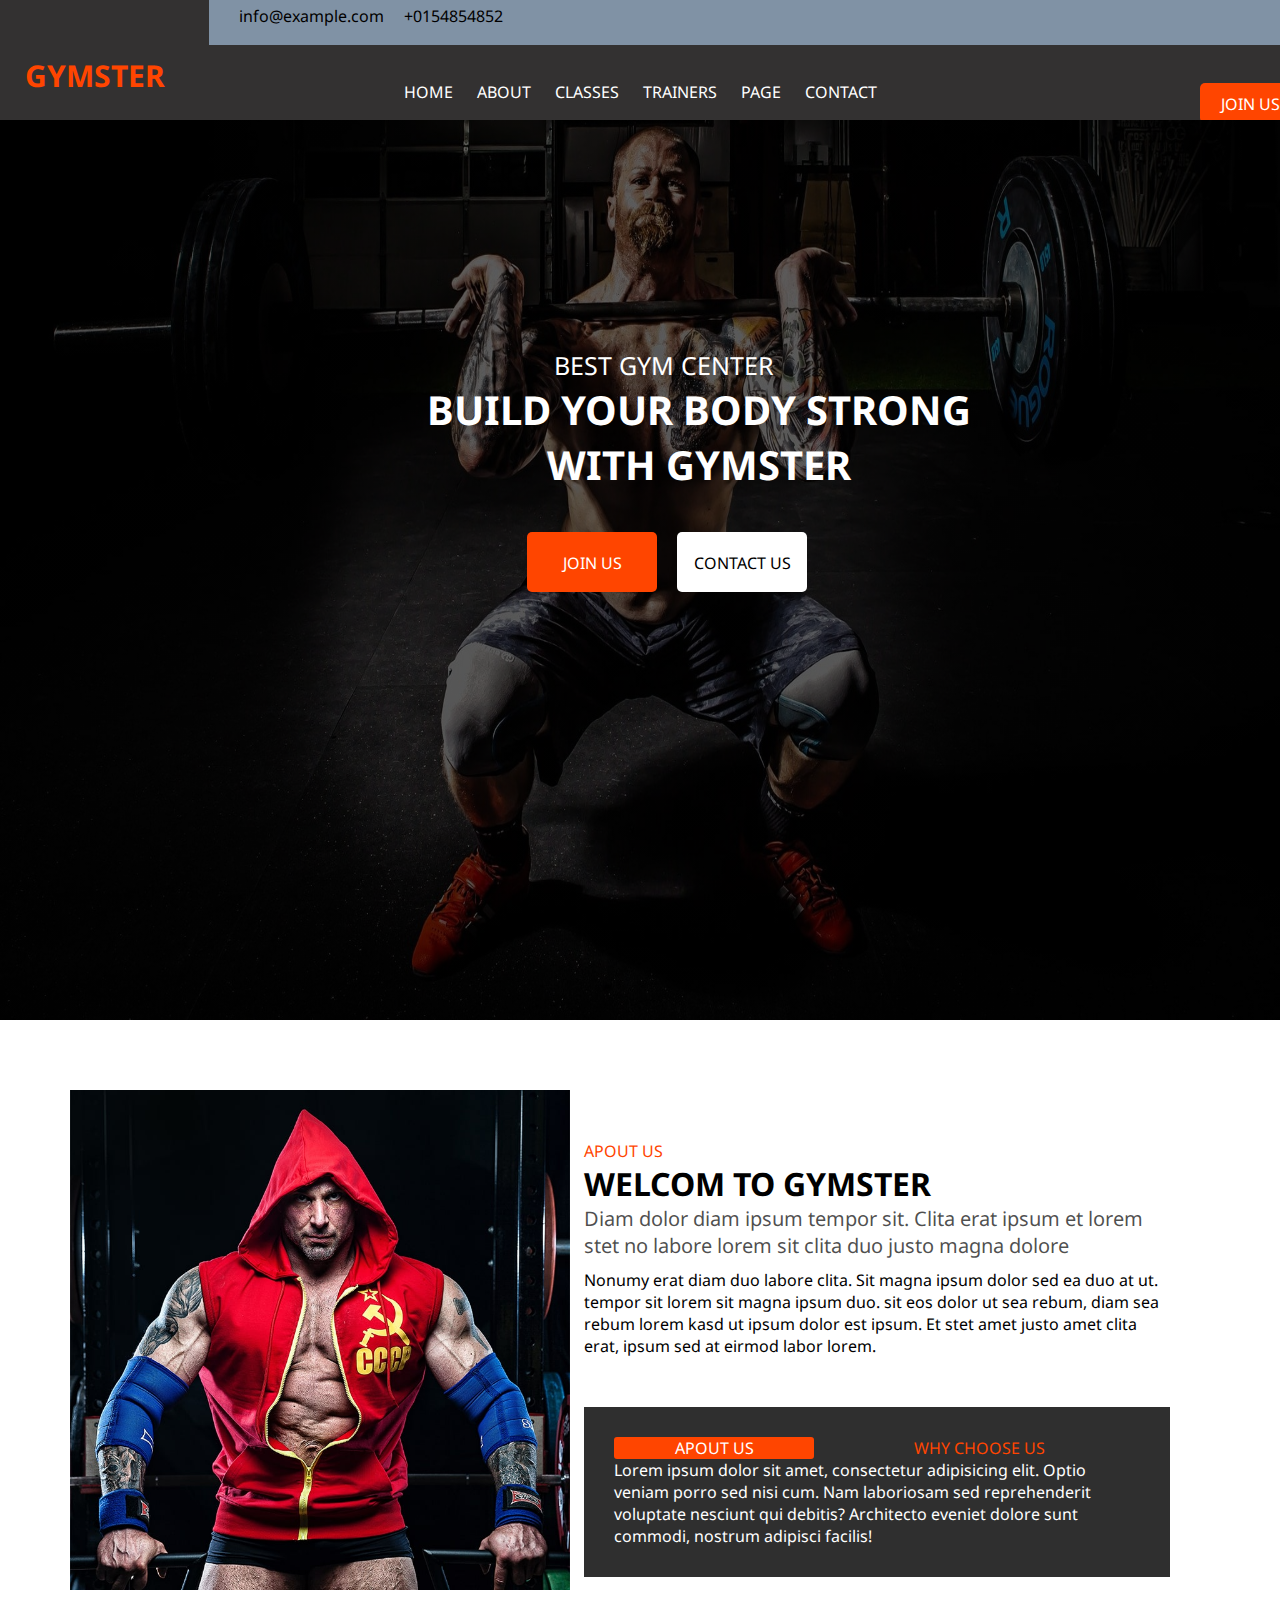
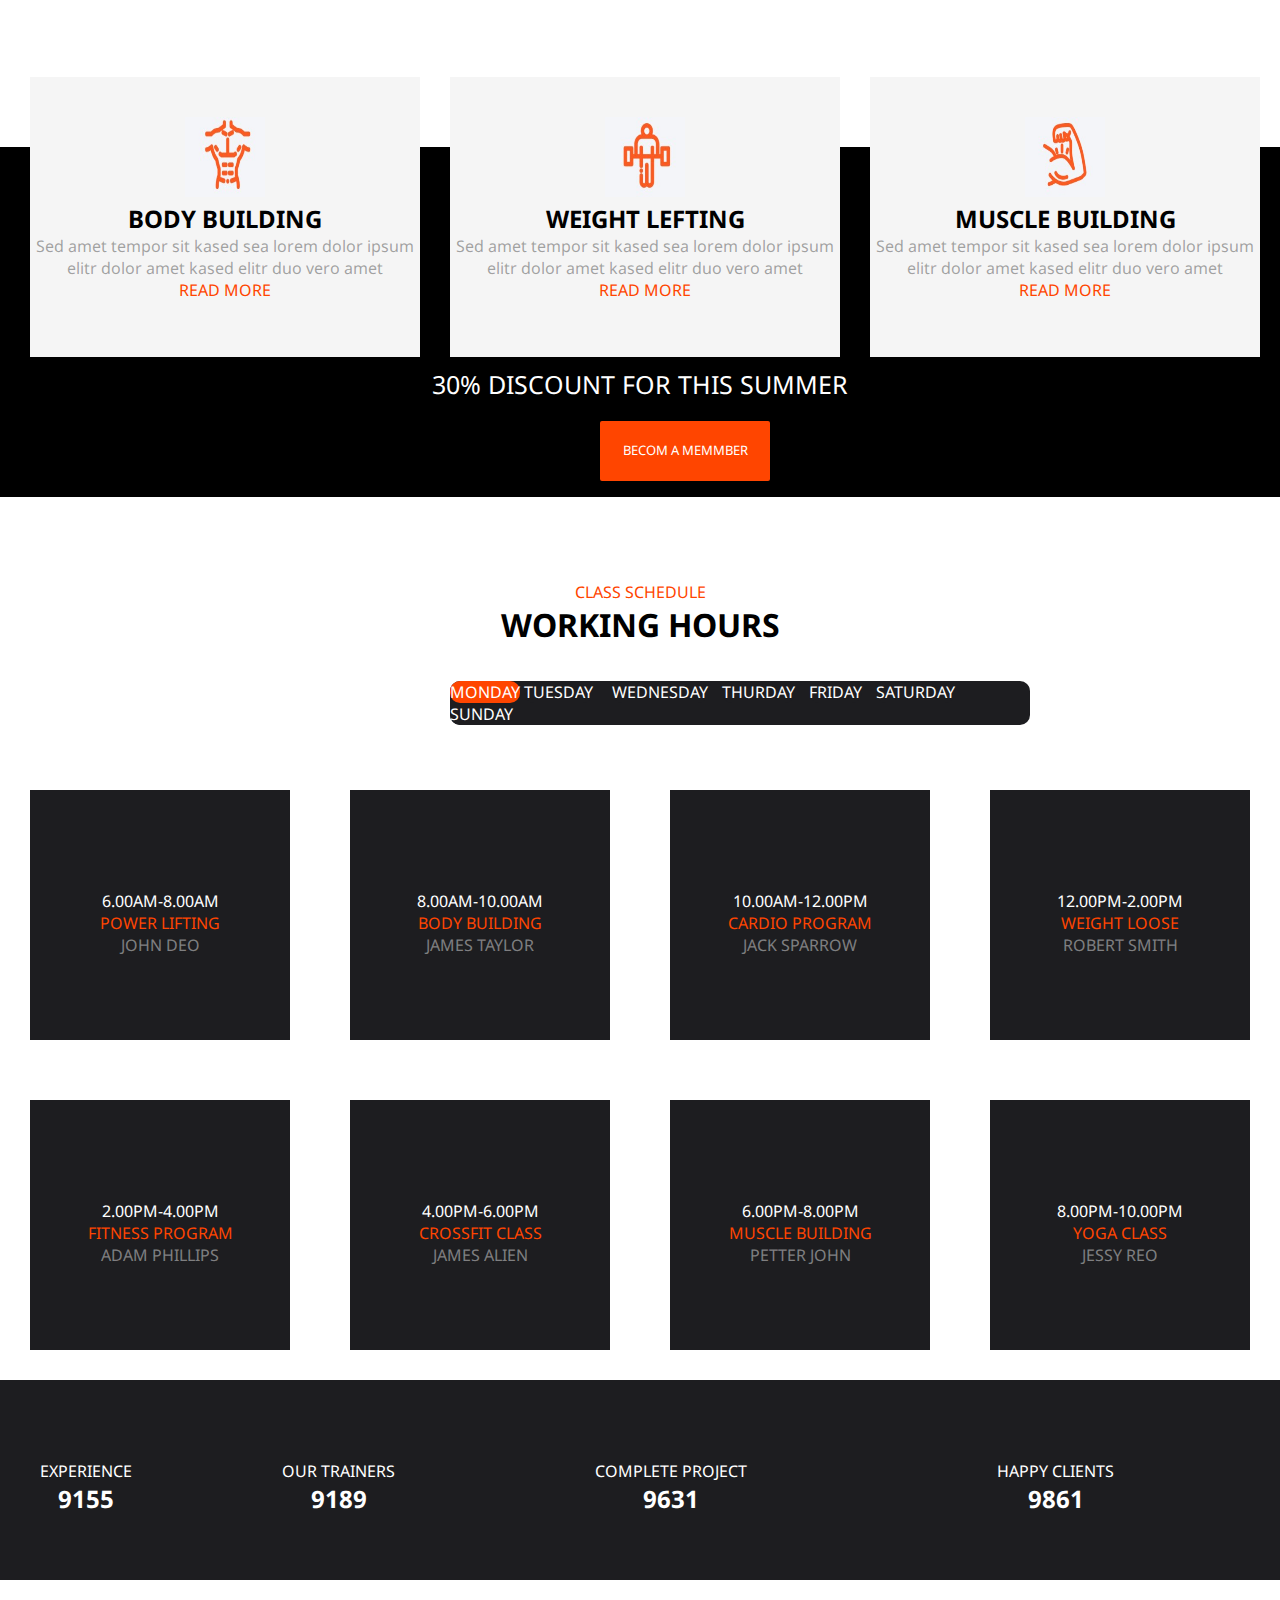
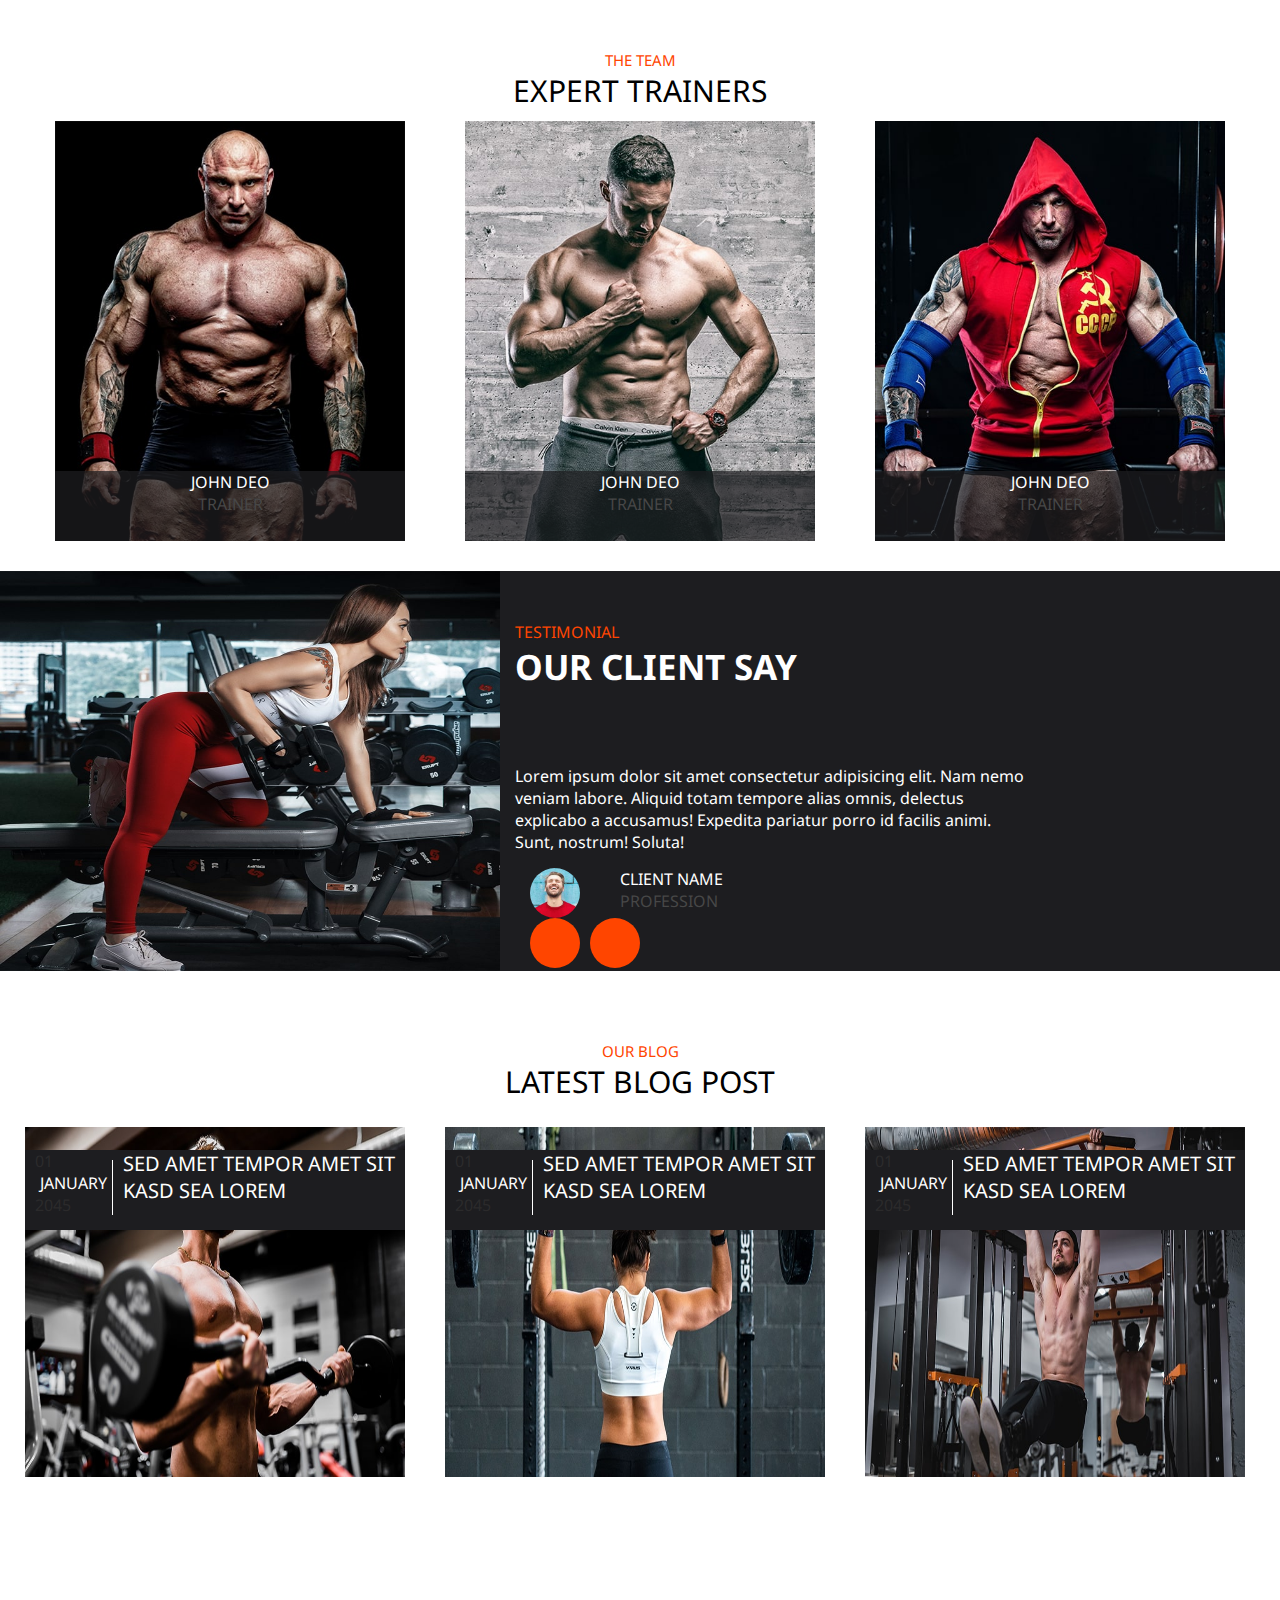
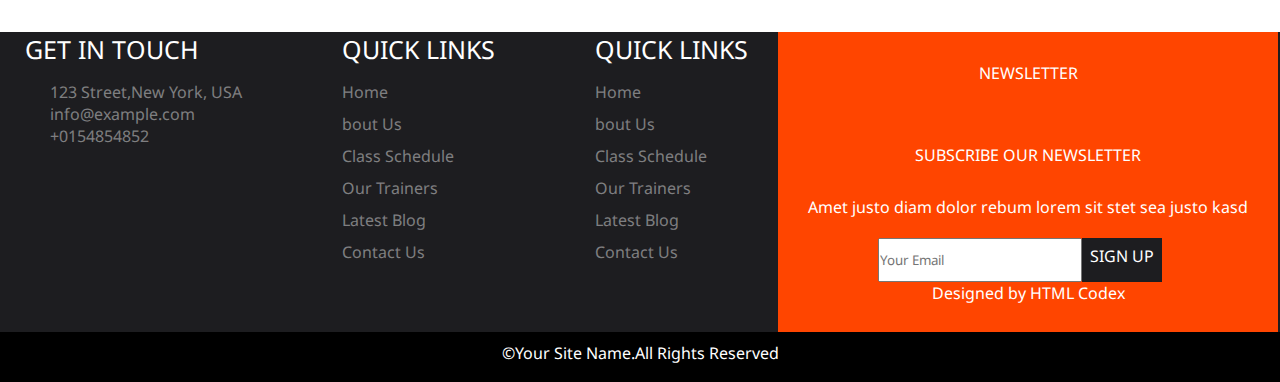
<file: index.html>
<!DOCTYPE html>
<html lang="en">
<head>
    <meta charset="UTF-8">
    <meta http-equiv="X-UA-Compatible" content="IE=edge">
    <meta name="viewport" content="width=device-width, initial-scale=1.0">
    <title>GEMSTER</title>
    <link rel="stylesheet" href="https://cdnjs.cloudflare.com/ajax/libs/font-awesome/6.4.0/css/all.min.css" integrity="sha512-iecdLmaskl7CVkqkXNQ/ZH/XLlvWZOJyj7Yy7tcenmpD1ypASozpmT/E0iPtmFIB46ZmdtAc9eNBvH0H/ZpiBw==" crossorigin="anonymous" referrerpolicy="no-referrer" />
    <link rel="stylesheet" href="style.css">
    <link rel="preconnect" href="https://fonts.googleapis.com">
    <link rel="preconnect" href="https://fonts.gstatic.com" crossorigin>
    <link href="https://fonts.googleapis.com/css2?family=Noto+Sans&display=swap" rel="stylesheet">

</head>
<body>
    <header>
        <nav>
           
            <div class="navbar">
                <div class="selver">
                    <p class="navtop"><i class="fa-solid fa-envelope"></i>info@example.com</p>
                    <p class="navtop0"><i class="fa-solid fa-phone"></i>+0154854852</p>
                    <div class="selverone">
                        <i class="fa-brands fa-twitter" style="color: #000000;"></i>
<i class="fa-brands fa-facebook" style="color: #000000;"></i>
<i class="fa-brands fa-linkedin-in" style="color: #000000;"></i>
<i class="fa-brands fa-instagram" style="color: #000000;"></i>
<i class="fa-brands fa-youtube" style="color: #000000;"></i>
                    </div>
                </div>

                <h1 class="childnav">GYMSTER</h1>

                <div class="pag">
                    <p class="col1"><a class="hov" href="#navbar">HOME</a> </p>
                    <p class="col1"><a class="hov" href="./ABOUT.html">ABOUT</a></p>
                    <p class="col1"><a class="hov" href="./classes.html">CLASSES</a></p>
                    <p class="col1"><a class="hov" href="./TRAINERS.html">TRAINERS</a></p>
                    <p class="col1"><a class="hov" href="PAGES.html">PAGE</a></p>
                    <p class="col1"><a class="hov" href="./CONTACT.html">CONTACT</a></p>
                </div>
               <div class="joing">
                <p class="joingcheld"><a class="hov" href="#"> JOIN US</a></p>
               
               </div>
            </div>
        </nav>
    </header>
    <div class="imgone">
        <div class="sahmone">
            <i class="fa-solid fa-angle-left fa-2xl"></i>
        </div>
        <div class="cen">

              <P Class="imgp">BEST GYM CENTER</P>
    <h1 class="imgoneh">BUILD YOUR BODY STRONG </h1>
    <h1 class="imgoneh">WITH GYMSTER</h1>
    <P class="imgonep"><a class="hov" href="#">JOIN US</a></P>
    <P class="imgtwop">CONTACT US</P>
</div>
    
       
     <div class="sahmtwo">
        <i class="fa-solid fa-angle-right fa-2xl"></i>
     </div>
    </div>
    <div class ="ABOUT">
         <div class="imgtwo">
        <img src="about.jpg" alt="">
         </div>
        <div class="parone">
            <p class="paronep">APOUT US</p>
            <h1 class="parhone">WELCOM TO GYMSTER</h1>
            <p class="parptwo">Diam dolor diam ipsum tempor sit. Clita erat ipsum et lorem stet no labore lorem sit clita duo justo magna dolore</p> 
            <p class="parptree">Nonumy erat diam duo labore clita. Sit magna ipsum dolor sed ea duo at ut. tempor sit lorem sit magna ipsum duo. sit eos dolor ut sea rebum, diam sea rebum lorem kasd ut ipsum dolor est ipsum. Et stet amet justo amet clita erat, ipsum sed at eirmod labor lorem. </p>
            <div class="bord">
                <div class="bordtwo">
                    <p class="bordpone">APOUT US</p>
                <p class="bordptwo">WHY CHOOSE US</p>
                </div>
                
                <p class="bordptree">Lorem ipsum dolor sit amet, consectetur adipisicing elit. Optio veniam porro sed nisi cum. Nam laboriosam sed reprehenderit voluptate nesciunt qui debitis? Architecto eveniet dolore sunt commodi, nostrum adipisci facilis!</p>
        
            </div>
        </div>
    </div>
    
         <div class="tree">
        <div class="treeone">
        <img class="body" src="Screenshot 2023-04-16 003447.jpg" alt="">
            <h2>BODY BUILDING</h2>
            <p class="pone">Sed amet tempor sit kased sea lorem dolor ipsum elitr dolor amet kased elitr duo vero amet </p>
            <p class="more">READ MORE <i class="fa-solid fa-arrow-right"></i></p> 
        </div>
        <div class="treeone">
            <img class="body" src="Screenshot 2023-04-16 003528.jpg" alt="">
        <h2>WEIGHT LEFTING</h2>
        <p class="pone">Sed amet tempor sit kased sea lorem dolor ipsum elitr dolor amet kased elitr duo vero amet </p>
        <p class="more">READ MORE <i class="fa-solid fa-arrow-right"></i></p> 
        </div>
        <div class="treeone">
            <img class="body" src="Screenshot 2023-04-16 003601.jpg" alt="">
        <h2>MUSCLE BUILDING</h2>
        <p class="pone">Sed amet tempor sit kased sea lorem dolor ipsum elitr dolor amet kased elitr duo vero amet </p>
        <p class="more">READ MORE <i class="fa-solid fa-arrow-right"></i></p> 
        </div>
           </div> 
           <div class="treebak">
            <p class="ran">30% DISCOUNT FOR THIS SUMMER</p>
            <P CLASS="ranp">BECOM A MEMMBER</P>
        </div>
    <div class="CLASSES">
<p class="classonep">CLASS SCHEDULE</p>
<h1 class="classoneh">WORKING HOURS</h1>
<div class="big">
 
  <p class="bigone"> 
  <span class="bigonep">MONDAY</span>
  <span class="bigspone">TUESDAY</span>
  <span class="bigsptwo">WEDNESDAY</span>
  <span class="bigsptree">THURDAY</span>
  <span class="bigspfour">FRIDAY</span>
  <span class="bigspfive">SATURDAY</span>
  <span class="bigspsix">SUNDAY</span>
</p>
</div>
<div class="eigt">
    <div class="eihtone">
        <p class="eightp">6.00AM-8.00AM</p>
        <p class="eightonep">POWER LIFTING</p>
        <p class="eighttwop">JOHN DEO</p>
    </div>
    <div class="eihtone">
        <p class="eightp">8.00AM-10.00AM</p>
        <p class="eightonep">BODY BUILDING</p>
        <p class="eighttwop">JAMES TAYLOR</p>
    </div>
    <div class="eihtone">
        <p class="eightp">10.00AM-12.00PM</p>
        <p class="eightonep">CARDIO PROGRAM</p>
        <p class="eighttwop">JACK SPARROW</p>
    </div>
    <div class="eihtone">
        <p class="eightp">12.00PM-2.00PM</p>
        <p class="eightonep">WEIGHT LOOSE</p>
        <p class="eighttwop">ROBERT SMITH</p>
    </div>
 </div>
 <div class="eigtone">
    <div class="eihttwo">
        <p class="eightp">2.00PM-4.00PM</p>
        <p class="eightonep">FITNESS PROGRAM</p>
        <p class="eighttwop">ADAM PHILLIPS</p>
    </div>
    <div class="eihtone">
        <p class="eightp">4.00PM-6.00PM</p>
        <p class="eightonep">CROSSFIT CLASS</p>
        <p class="eighttwop">JAMES ALIEN</p>
    </div>
    <div class="eihtone">
        <p class="eightp">6.00PM-8.00PM</p>
        <p class="eightonep">MUSCLE BUILDING</p>
        <p class="eighttwop">PETTER JOHN</p>
    </div>
    <div class="eihtone">
        <p class="eightp">8.00PM-10.00PM</p>
        <p class="eightonep">YOGA CLASS</p>
        <p class="eighttwop">JESSY REO</p>
    </div>
 

</div>
   
 </div>
<div class="bigtap">
<div class="tap">
     <p class="taponep"><i class="fa-solid fa-star" style="color: #ff4500;"></i>EXPERIENCE</p>
    <h2 class="taponeh">9155</h2>
</div>
<div class="tap">
    <p class="taptwop"><i class="fa-solid fa-users" style="color: #ff4500;"></i>OUR TRAINERS </i></p>
   <h2 class="taptwoh">9189</h2>
</div>
<div class="tap">
    <p class="taptreep"><i class="fa-solid fa-check" style="color: #ff4500;"></i> COMPLETE PROJECT </i></p>
   <h2 class="taptreeh">9631</h2>
</div>
<div class="tap">
    <p class="tapfourp"><i class="fa-solid fa-mug-hot" style="color: #ff4500;"></i> HAPPY CLIENTS </i></p>
   <h2 class="tapfourh">9861</h2>
</div>
</div>
  <div class="theteam">
    <p class="oneteam">THE TEAM</p>
    <p class="twoteam">EXPERT TRAINERS</p>
</div>  
  
    <div class="team-contene">
        <div class="containar">
            <img src="team-1.jpg" alt="" class="cotchone" >
            <div class="middle">
             <div class="icon">
                 <i class="fa-brands fa-twitter" style="color: #ffffff;"></i>
                 <i class="fa-brands fa-facebook" style="color: #ffffff;"></i>
                 <i class="fa-brands fa-instagram" style="color: #ffffff;"></i>
             </div>
            </div> 
         <div class="bio">
             <p class="bioone">JOHN DEO</p>
             <p class="biottwo">TRAINER</p>
             </div>
         </div>
        
             <div class="containar">
                <img src="team-2.jpg" alt="" class="cotchone" >
                <div class="middle">
                 <div class="icon">
                     <i class="fa-brands fa-twitter" style="color: #ffffff;"></i>
                     <i class="fa-brands fa-facebook" style="color: #ffffff;"></i>
                     <i class="fa-brands fa-instagram" style="color: #ffffff;"></i>
                 </div>
                </div> 
              <div class="bio">
                 <p class="bioone">JOHN DEO</p>
                 <p class="biottwo">TRAINER</p>
                 </div>
             </div>
            
             <div class="containar">
                 <img src="team-3.jpg" alt="" class="cotchone" >
                 <div class="middle">
                  <div class="icon">
                      <i class="fa-brands fa-twitter" style="color: #ffffff;"></i>
                      <i class="fa-brands fa-facebook" style="color: #ffffff;"></i>
                      <i class="fa-brands fa-instagram" style="color: #ffffff;"></i>
                  </div>
                 </div> 
             <div class="bio">
                  <p class="bioone">JOHN DEO</p>
                  <p class="biottwo">TRAINER</p>
                  </div>
              </div>
             
             </div>
    </div>
      
            
            </div>
  </div>

 <div class="bigfiniel">
    <div class="fin">
        <div class="finimg">
            <img class="finone" src="testimonial.jpg" alt="" >

        </div>
        <div class="parag">
            <p class="paragp">TESTIMONIAL</p>
            <h1 class="parah">OUR CLIENT SAY</h1>
     <p class="paragpone"><i class="fa-solid fa-quote-left fa-2xl" style="color: #ff4500;"></i>Lorem ipsum dolor sit amet consectetur adipisicing elit. Nam nemo veniam labore. Aliquid totam tempore alias omnis, delectus explicabo a accusamus! Expedita pariatur porro id facilis animi. Sunt, nostrum! Soluta!</p>
     <div class="smolbic">
        <div class="smolone">
             <img class="smile" src="testimonial-2.jpg" alt="">
        </div>
       <div class="smoltwo">
        <p class="smolp">CLIENT NAME</p>
        <P class="smolpone">PROFESSION</P>
       </div>
     </div>
     <div class="arwoo">
       <div class="arwooone">
        <i class="fa-solid fa-arrow-left" style="color: #ffffff;"></i>
       </div>
       <div class="arwootwo">
         <i class="fa-solid fa-arrow-right" style="color: #ffffff;"></i>
       </div>
        
       </div>
        </div>
    </div>
</div>
<div class="theteam">
    <p class="oneteam">OUR BLOG</p>
    <p class="twoteam">LATEST BLOG POST</p>
  </div>
  <div class="imgtree">
    <div class="imgtreeonep">
        <img class="cotchonep" src="blog-1.jpg" alt="">
        
<div class="bigoone">
<div class="oneleft">
    <p class="biop">01</p>
    <p class="bioponep">JANUARY</p>
    <p class="biop">2045</p>
</div>
<div class="twocent">

</div>
<div class="treeright">
    <p class="hend">SED AMET TEMPOR AMET SIT KASD SEA LOREM</p>
</div>
</div>      
    </div>
    <div class="imgtreeonep">
        <img class="cotchonep" src="blog-2.jpg" alt="">
<div class="bigoone">
<div class="oneleft">
    <p class="biop">01</p>
    <p class="bioponep">JANUARY</p>
    <p class="biop">2045</p>
</div>
<div class="twocent">

</div>
<div class="treeright">
    <p class="hend">SED AMET TEMPOR AMET SIT KASD SEA LOREM</p>
</div>
</div>      
    </div>
       
    <div class="imgtreeonep">
        <img class="cotchonep" src="blog-3.jpg" alt="">
<div class="bigoone">
<div class="oneleft">
    <p class="biop">01</p>
    <p class="bioponep">JANUARY</p>
    <p class="biop">2045</p>
</div>
<div class="twocent">

</div>
<div class="treeright">
    <p class="hend">SED AMET TEMPOR AMET SIT KASD SEA LOREM</p>
</div>
</div>      
    </div>
 </div>
 <div class="doun">
    <div class="dounone">
<p class="dounonep">GET IN TOUCH</p>
<p class="dountwop"><i class="fa-solid fa-location-dot" style="color: #ff4500;"></i>123 Street,New York, USA</p>
<p class="dountwop"><i class="fa-solid fa-envelope"></i>info@example.com</p>
<p class="dountwop"><i class="fa-solid fa-phone"></i>+0154854852</p>
<i class="fa-brands fa-twitter" style="color: #ff4500;"></i>
<i class="fa-brands fa-facebook" style="color: #ff4500;"></i>
<i class="fa-brands fa-linkedin-in" style="color: #ff4500;"></i>
<i class="fa-brands fa-instagram" style="color: #ff4500;"></i>
    </div>
    <div class="dountwo">
        <p class="dountwopp">QUICK LINKS</p>
        <p class="dounptwop"><i class="fa-solid fa-arrow-right"></i>Home</p>
        <p class="dounptwop"><i class="fa-solid fa-arrow-right"></i>bout Us</p>
        <p class="dounptwop"><i class="fa-solid fa-arrow-right"></i>Class Schedule</p>
        <p class="dounptwop"><i class="fa-solid fa-arrow-right"></i>Our Trainers</p>
        <p class="dounptwop"><i class="fa-solid fa-arrow-right"></i>Latest Blog</p>
        <p class="dounptwop"><i class="fa-solid fa-arrow-right"></i>Contact Us</p>
        

    </div>
    <div class="dountree">
        <p class="dountwops">QUICK LINKS</p>
        <p class="dounptwop"><i class="fa-solid fa-arrow-right"></i>Home</p>
        <p class="dounptwop"><i class="fa-solid fa-arrow-right"></i>bout Us</p>
        <p class="dounptwop"><i class="fa-solid fa-arrow-right"></i>Class Schedule</p>
        <p class="dounptwop"><i class="fa-solid fa-arrow-right"></i>Our Trainers</p>
        <p class="dounptwop"><i class="fa-solid fa-arrow-right"></i>Latest Blog</p>
        <p class="dounptwop"><i class="fa-solid fa-arrow-right"></i>Contact Us</p>          
    </div>
    <div class="dounfor">
        <p class="ponedoun">NEWSLETTER</p>
        <p class="ponedtwo">SUBSCRIBE OUR NEWSLETTER</p>
        <p class="ponedtree">Amet justo diam dolor rebum lorem sit stet sea justo kasd</p>
        <div class="emsi">
             <form>
        <input type="email" placeholder="Your Email">
        
     </form>
     <div class="ch">
          <p class="ponedfor">SIGN UP</p>
     </div>
        </div>
    
   <p class="ponedfive">Designed by <span>HTML Codex</span></p>
    </div>
    
</div>
<div class="navdun">
<p class="navone"><span>&copy;</span>Your Site Name.<span>All Rights Reserved</span></p>
</div>
</body>
</html>
</file>
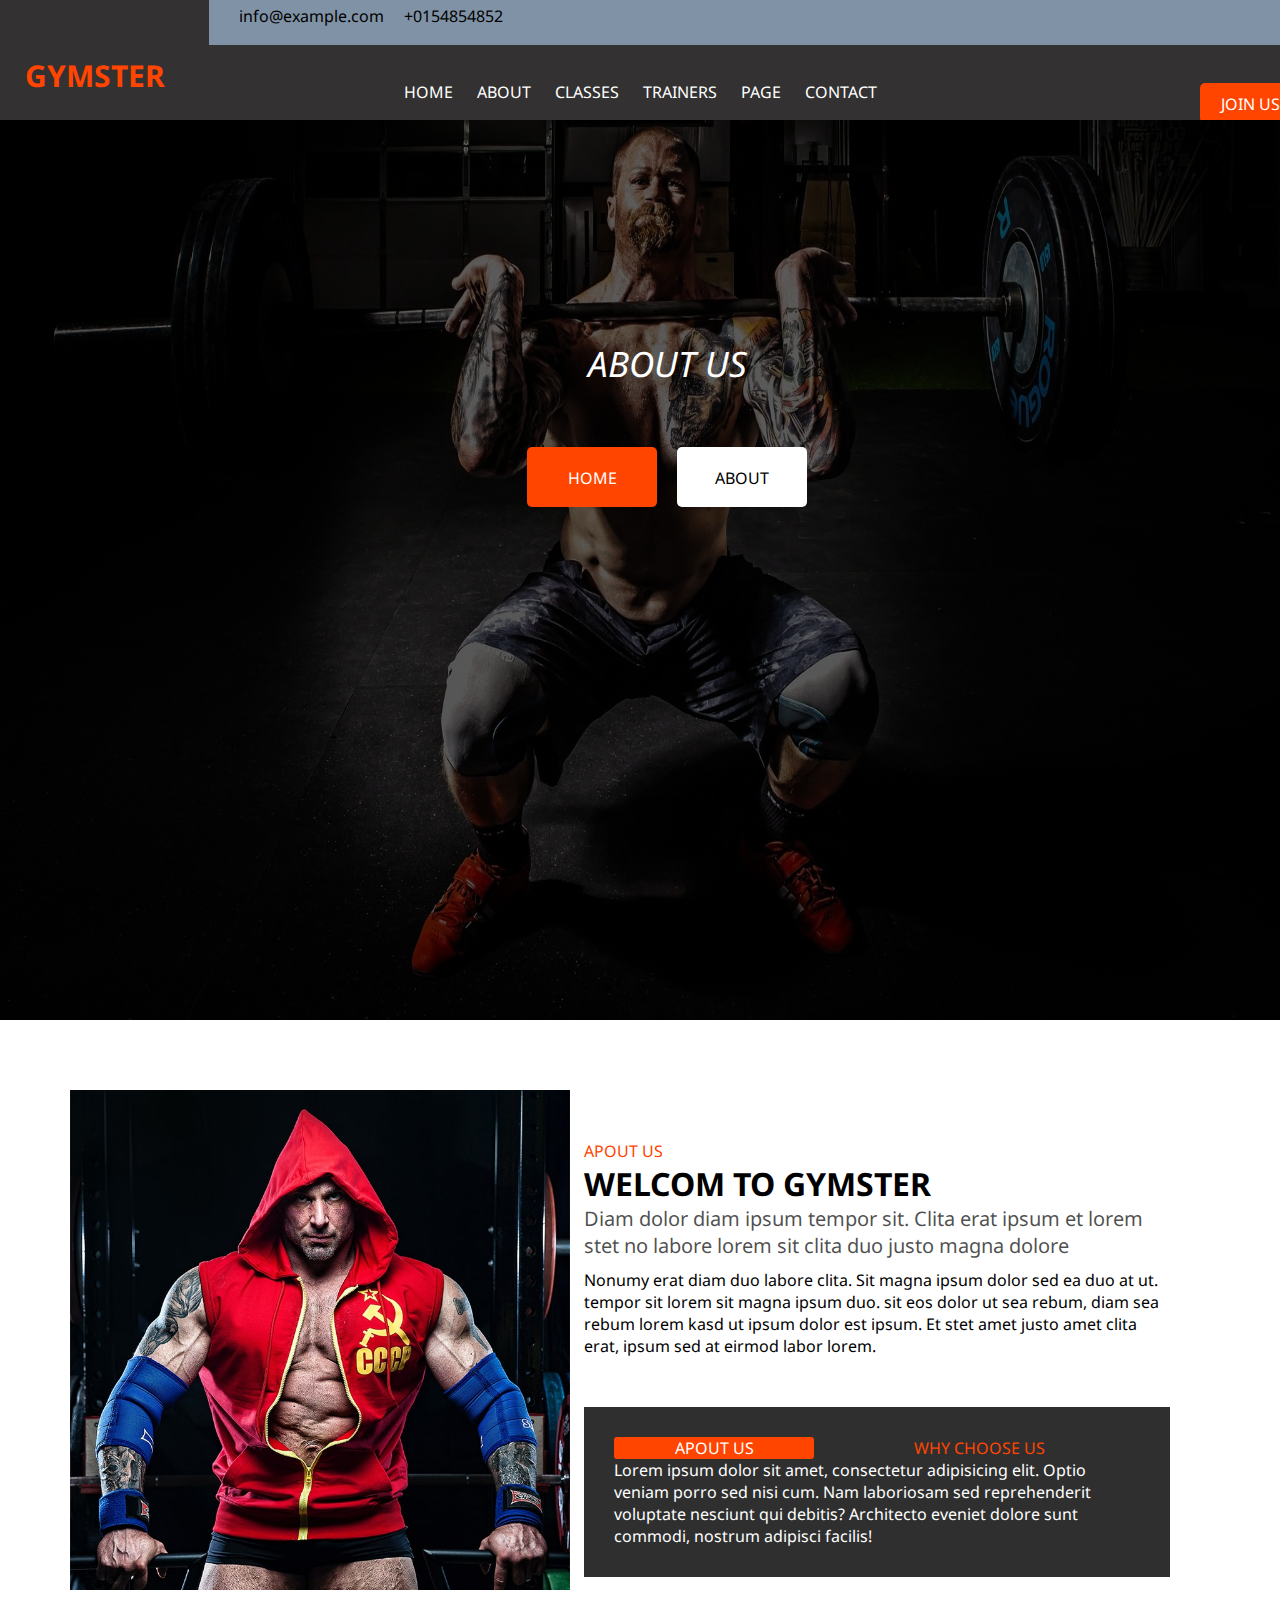
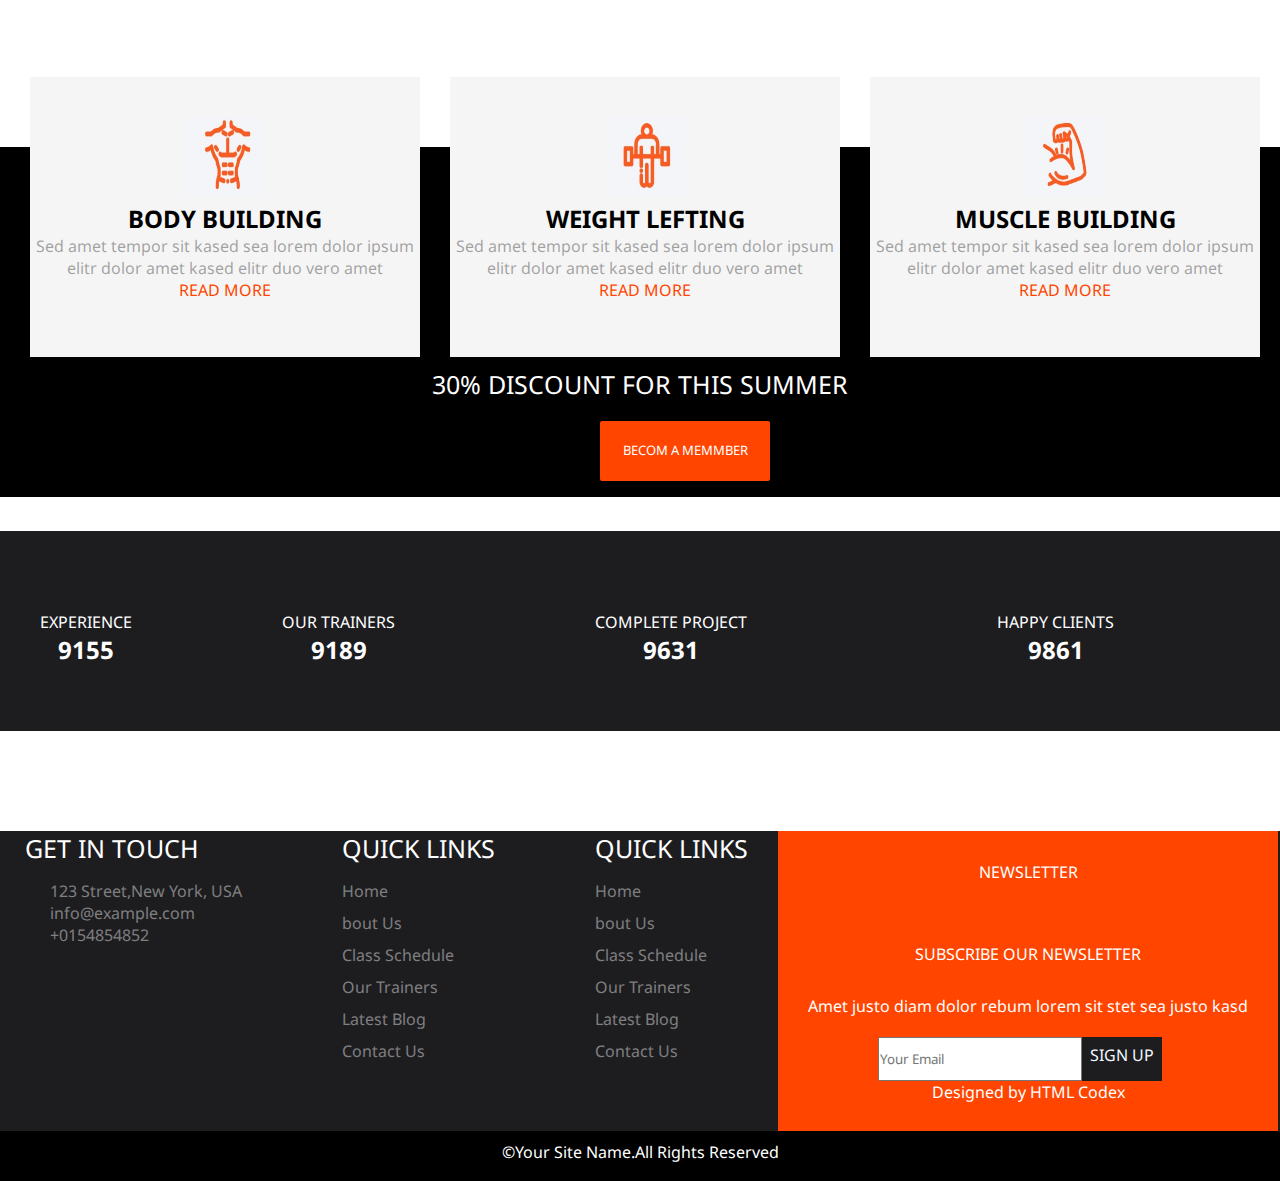
<file: ABOUT.html>
<!DOCTYPE html>
<html lang="en">
<head>
    <meta charset="UTF-8">
    <meta http-equiv="X-UA-Compatible" content="IE=edge">
    <meta name="viewport" content="width=device-width, initial-scale=1.0">
    <title>GEMSTER</title>
    <link rel="stylesheet" href="https://cdnjs.cloudflare.com/ajax/libs/font-awesome/6.4.0/css/all.min.css" integrity="sha512-iecdLmaskl7CVkqkXNQ/ZH/XLlvWZOJyj7Yy7tcenmpD1ypASozpmT/E0iPtmFIB46ZmdtAc9eNBvH0H/ZpiBw==" crossorigin="anonymous" referrerpolicy="no-referrer" />
    
    <link rel="stylesheet" href="about.css">
    <link rel="preconnect" href="https://fonts.googleapis.com">
    <link rel="preconnect" href="https://fonts.gstatic.com" crossorigin>
    <link href="https://fonts.googleapis.com/css2?family=Noto+Sans&display=swap" rel="stylesheet">

</head>

    <header>
        <nav>
           
            <div class="navbar">
                <div class="selver">
                    <p class="navtop"><i class="fa-solid fa-envelope"></i>info@example.com</p>
                    <p class="navtop0"><i class="fa-solid fa-phone"></i>+0154854852</p>
                    <div class="selverone">
                        <i class="fa-brands fa-twitter" style="color: #000000;"></i>
<i class="fa-brands fa-facebook" style="color: #000000;"></i>
<i class="fa-brands fa-linkedin-in" style="color: #000000;"></i>
<i class="fa-brands fa-instagram" style="color: #000000;"></i>
<i class="fa-brands fa-youtube" style="color: #000000;"></i>
                    </div>
                </div>
                <h1 class="childnav">GYMSTER</h1>

                <div class="pag">
                    <p class="col1"><a class="hov" href="./index.html">HOME</a> </p>
                    <p class="col1"><a class="hov" href="#ABOUT">ABOUT</a></p>
                    <p class="col1"><a class="hov" href="./CLASSES">CLASSES</a></p>
                    <p class="col1"><a class="hov" href="./trainers">TRAINERS</a></p>
                    <p class="col1"><a class="hov" href="#PAGES.html">PAGE</a></p>
                    <p class="col1"><a class="hov" href="./CONTACT.html">CONTACT</a></p>
                </div>
               <div class="joing">
                <p class="joingcheld"><a class="hov" href="#"> JOIN US</a></p>
               
               </div>
            </div>
        </nav>
    </header>
    <div class="imgone">
        <div class="sahmone">
            <i class="fa-solid fa-angle-left fa-2xl"></i>
        </div>
        <div class="cen"> 
              <P Class="imgp">ABOUT US</P>
       

    <P class="imgonep"><a class="hov" href="#">HOME</a></P>
    <P class="imgtwop">ABOUT</P>
</div>
     <div class="sahmtwo">
        <i class="fa-solid fa-angle-right fa-2xl"></i>
     </div>
    </div>
    <div class="ABOUT">
         <div class="imgtwo">
        <img src="about.jpg" alt="">
         </div>
        <div class="parone">
            <p class="paronep">APOUT US</p>
            <h1 class="parhone">WELCOM TO GYMSTER</h1>
            <p class="parptwo">Diam dolor diam ipsum tempor sit. Clita erat ipsum et lorem stet no labore lorem sit clita duo justo magna dolore</p> 
            <p class="parptree">Nonumy erat diam duo labore clita. Sit magna ipsum dolor sed ea duo at ut. tempor sit lorem sit magna ipsum duo. sit eos dolor ut sea rebum, diam sea rebum lorem kasd ut ipsum dolor est ipsum. Et stet amet justo amet clita erat, ipsum sed at eirmod labor lorem. </p>
            <div class="bord">
                <div class="bordtwo">
                    <p class="bordpone">APOUT US</p>
                <p class="bordptwo">WHY CHOOSE US</p>
                </div>
                
                <p class="bordptree">Lorem ipsum dolor sit amet, consectetur adipisicing elit. Optio veniam porro sed nisi cum. Nam laboriosam sed reprehenderit voluptate nesciunt qui debitis? Architecto eveniet dolore sunt commodi, nostrum adipisci facilis!</p>
        
            </div>
        </div>
    </div>
    
         <div class="tree">
        <div class="treeone">
        <img class="body" src="Screenshot 2023-04-16 003447.jpg" alt="">
            <h2>BODY BUILDING</h2>
            <p class="pone">Sed amet tempor sit kased sea lorem dolor ipsum elitr dolor amet kased elitr duo vero amet </p>
            <p class="more">READ MORE <i class="fa-solid fa-arrow-right"></i></p> 
        </div>
        <div class="treeone">
            <img class="body" src="Screenshot 2023-04-16 003528.jpg" alt="">
        <h2>WEIGHT LEFTING</h2>
        <p class="pone">Sed amet tempor sit kased sea lorem dolor ipsum elitr dolor amet kased elitr duo vero amet </p>
        <p class="more">READ MORE <i class="fa-solid fa-arrow-right"></i></p> 
        </div>
        <div class="treeone">
            <img class="body" src="Screenshot 2023-04-16 003601.jpg" alt="">
        <h2>MUSCLE BUILDING</h2>
        <p class="pone">Sed amet tempor sit kased sea lorem dolor ipsum elitr dolor amet kased elitr duo vero amet </p>
        <p class="more">READ MORE <i class="fa-solid fa-arrow-right"></i></p> 
        </div>
           </div> 
           <div class="treebak">
            <p class="ran">30% DISCOUNT FOR THIS SUMMER</p>
            <P CLASS="ranp">BECOM A MEMMBER</P>
        </div>
    </div>
        <div class="bigtap">
            <div class="tap">
                <p class="taponep"><i class="fa-solid fa-star" style="color: #ff4500;"></i>EXPERIENCE</p>
               <h2 class="taponeh">9155</h2>
           </div>
           <div class="tap">
               <p class="taptwop"><i class="fa-solid fa-users" style="color: #ff4500;"></i>OUR TRAINERS </i></p>
              <h2 class="taptwoh">9189</h2>
           </div>
           <div class="tap">
               <p class="taptreep"><i class="fa-solid fa-check" style="color: #ff4500;"></i> COMPLETE PROJECT </i></p>
              <h2 class="taptreeh">9631</h2>
           </div>
           <div class="tap">
               <p class="tapfourp"><i class="fa-solid fa-mug-hot" style="color: #ff4500;"></i> HAPPY CLIENTS </i></p>
              <h2 class="tapfourh">9861</h2>
           </div>
            </div>
            <div class="doun">
                <div class="dounone">
            <p class="dounonep">GET IN TOUCH</p>
            <p class="dountwop"><i class="fa-solid fa-location-dot" style="color: #ff4500;"></i>123 Street,New York, USA</p>
            <p class="dountwop"><i class="fa-solid fa-envelope"></i>info@example.com</p>
            <p class="dountwop"><i class="fa-solid fa-phone"></i>+0154854852</p>
            <i class="fa-brands fa-twitter" style="color: #ff4500;"></i>
            <i class="fa-brands fa-facebook" style="color: #ff4500;"></i>
            <i class="fa-brands fa-linkedin-in" style="color: #ff4500;"></i>
            <i class="fa-brands fa-instagram" style="color: #ff4500;"></i>
                </div>
                <div class="dountwo">
                    <p class="dountwopp">QUICK LINKS</p>
                    <p class="dounptwop"><i class="fa-solid fa-arrow-right"></i>Home</p>
                    <p class="dounptwop"><i class="fa-solid fa-arrow-right"></i>bout Us</p>
                    <p class="dounptwop"><i class="fa-solid fa-arrow-right"></i>Class Schedule</p>
                    <p class="dounptwop"><i class="fa-solid fa-arrow-right"></i>Our Trainers</p>
                    <p class="dounptwop"><i class="fa-solid fa-arrow-right"></i>Latest Blog</p>
                    <p class="dounptwop"><i class="fa-solid fa-arrow-right"></i>Contact Us</p>
                    
            
                </div>
                <div class="dountree">
                    <p class="dountwops">QUICK LINKS</p>
                    <p class="dounptwop"><i class="fa-solid fa-arrow-right"></i>Home</p>
                    <p class="dounptwop"><i class="fa-solid fa-arrow-right"></i>bout Us</p>
                    <p class="dounptwop"><i class="fa-solid fa-arrow-right"></i>Class Schedule</p>
                    <p class="dounptwop"><i class="fa-solid fa-arrow-right"></i>Our Trainers</p>
                    <p class="dounptwop"><i class="fa-solid fa-arrow-right"></i>Latest Blog</p>
                    <p class="dounptwop"><i class="fa-solid fa-arrow-right"></i>Contact Us</p>          
                </div>
                <div class="dounfor">
                    <p class="ponedoun">NEWSLETTER</p>
                    <p class="ponedtwo">SUBSCRIBE OUR NEWSLETTER</p>
                    <p class="ponedtree">Amet justo diam dolor rebum lorem sit stet sea justo kasd</p>
                    <div class="emsi">
                         <form>
                    <input type="email" placeholder="Your Email">
                    
                 </form>
                 <div class="ch">
                      <p class="ponedfor"><a href="#" style="color: aliceblue;">SIGN UP</a> </p>
                 </div>
                    </div>
                
               <p class="ponedfive">Designed by <span>HTML Codex</span></p>
                </div>
                
            </div>
            <div class="navdun">
            <p class="navone"><span>&copy;</span>Your Site Name.<span>All Rights Reserved</span></p>
            </div>
</body>
</html>
</file>
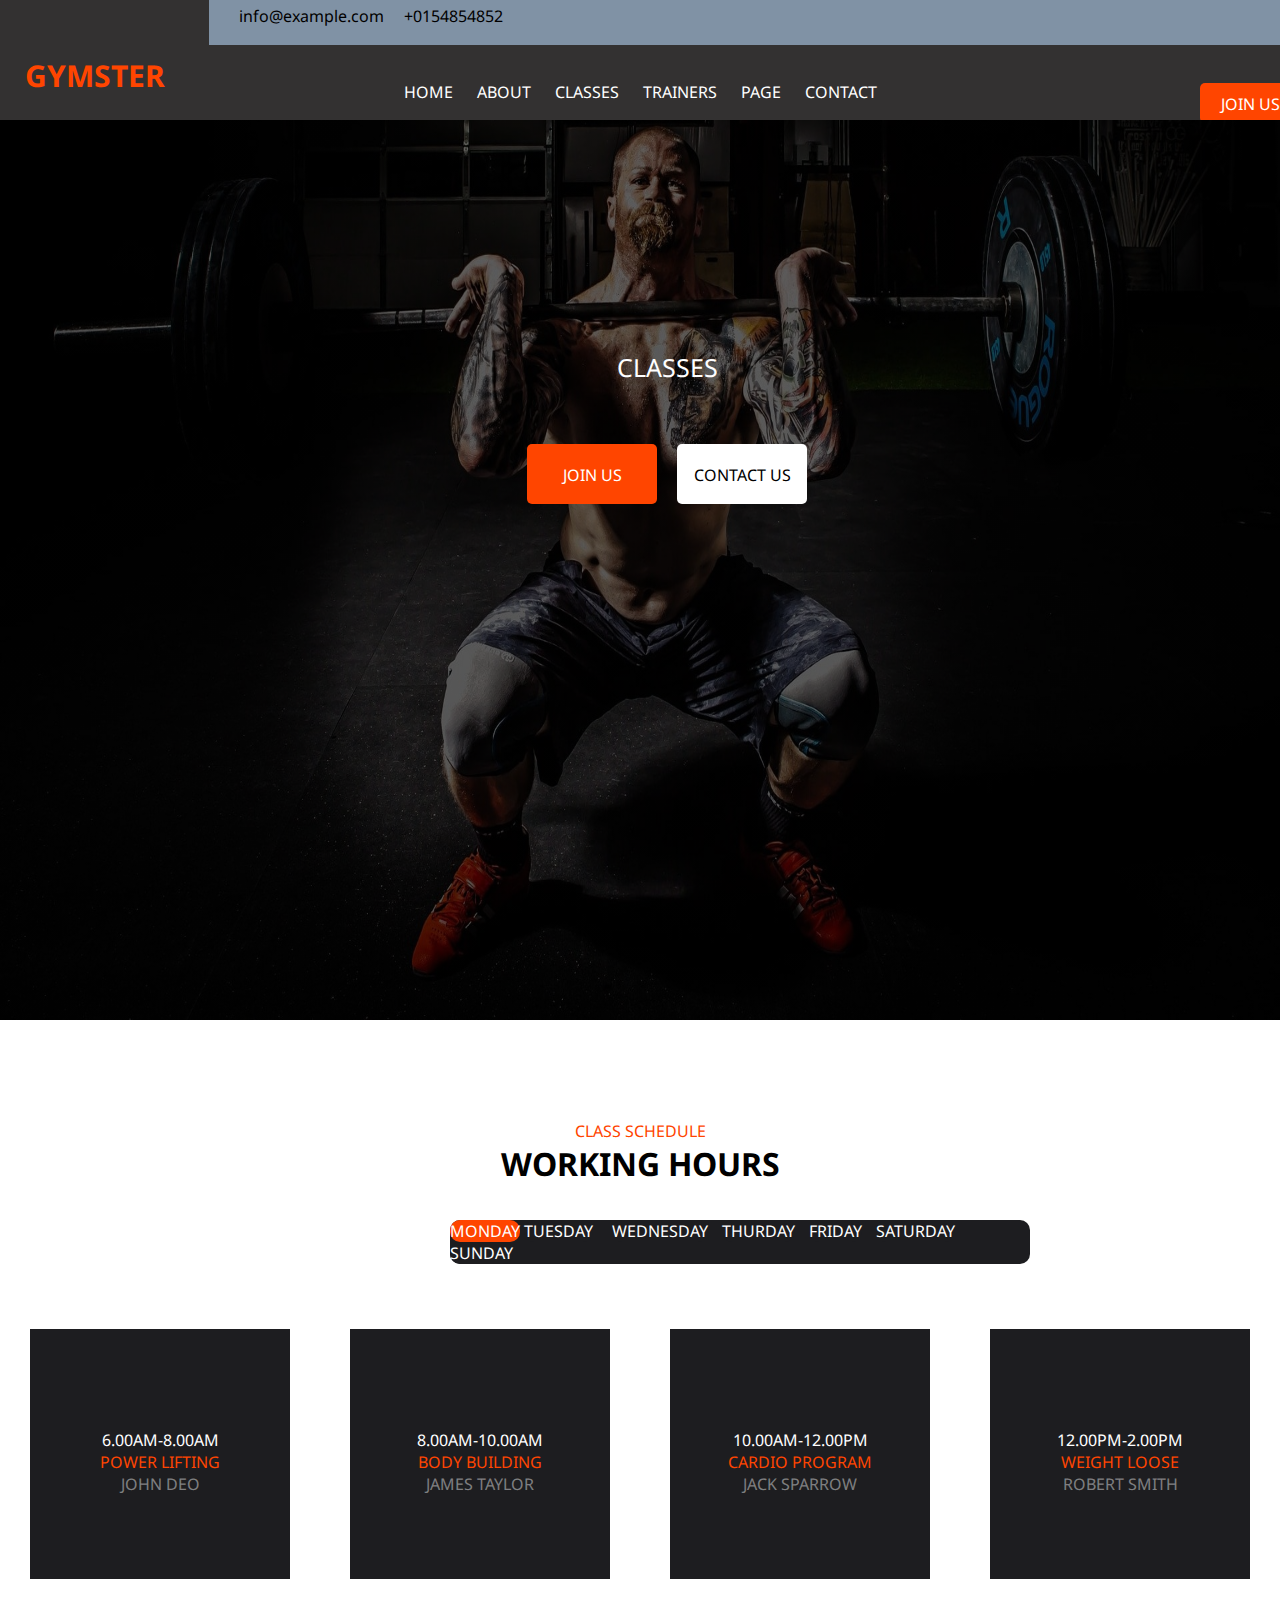
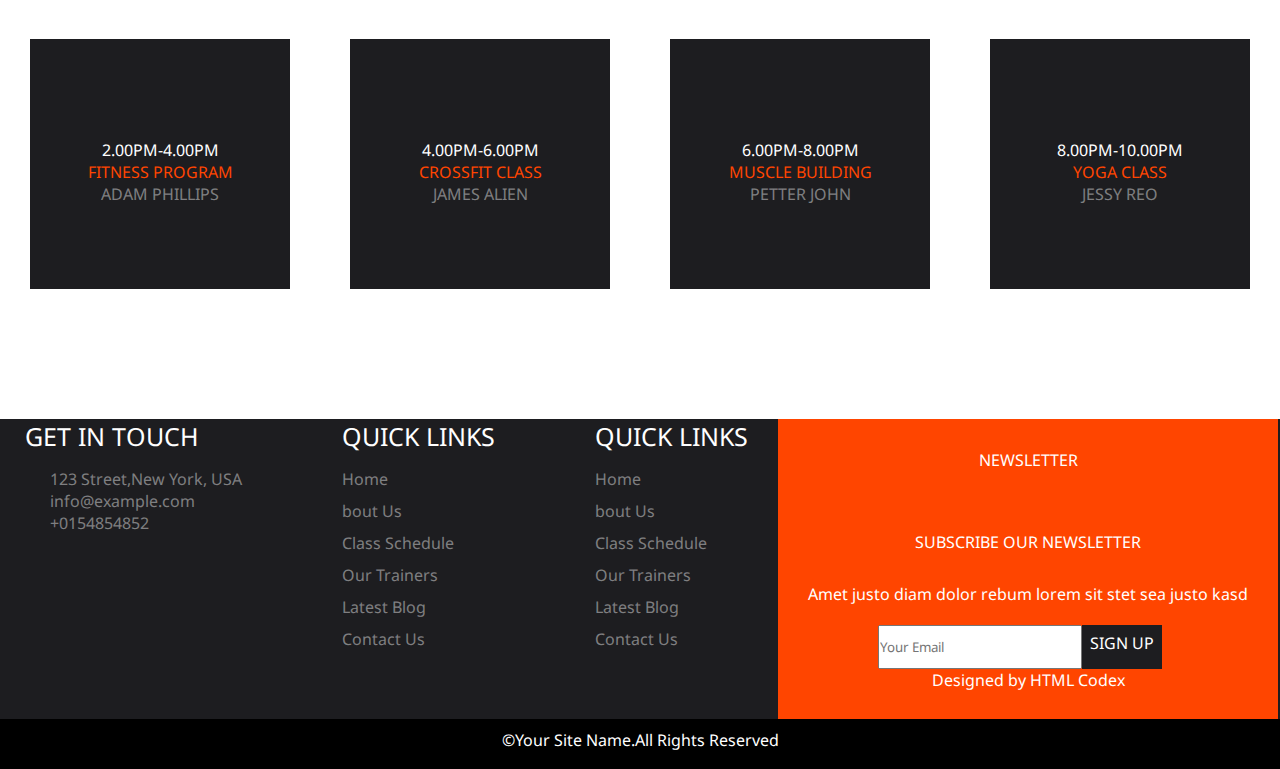
<file: classes.html>
<!DOCTYPE html>
<html lang="en">
<head>
    <meta charset="UTF-8">
    <meta http-equiv="X-UA-Compatible" content="IE=edge">
    <meta name="viewport" content="width=device-width, initial-scale=1.0">
    <title>GEMSTER</title>
    <link rel="stylesheet" href="https://cdnjs.cloudflare.com/ajax/libs/font-awesome/6.4.0/css/all.min.css" integrity="sha512-iecdLmaskl7CVkqkXNQ/ZH/XLlvWZOJyj7Yy7tcenmpD1ypASozpmT/E0iPtmFIB46ZmdtAc9eNBvH0H/ZpiBw==" crossorigin="anonymous" referrerpolicy="no-referrer" />
    <link rel="stylesheet" href="classes.css">
    <link rel="preconnect" href="https://fonts.googleapis.com">
    <link rel="preconnect" href="https://fonts.gstatic.com" crossorigin>
    <link href="https://fonts.googleapis.com/css2?family=Noto+Sans&display=swap" rel="stylesheet">

</head>
<body>
    <header>
        <nav>
           
            <div class="navbar">
                <div class="selver">
                    <p class="navtop"><i class="fa-solid fa-envelope"></i>info@example.com</p>
                    <p class="navtop0"><i class="fa-solid fa-phone"></i>+0154854852</p>
                    <div class="selverone">
                        <i class="fa-brands fa-twitter" style="color: #000000;"></i>
<i class="fa-brands fa-facebook" style="color: #000000;"></i>
<i class="fa-brands fa-linkedin-in" style="color: #000000;"></i>
<i class="fa-brands fa-instagram" style="color: #000000;"></i>
<i class="fa-brands fa-youtube" style="color: #000000;"></i>
                    </div>
                </div>
                <h1 class="childnav">GYMSTER</h1>

                <div class="pag">
                    <p class="col1"><a class="hov" href="./index.html">HOME</a> </p>
                    <p class="col1"><a class="hov" href="./ABOUT.html">ABOUT</a></p>
                    <p class="col1"><a class="hov" href="./classes.html">CLASSES</a></p>
                    <p class="col1"><a class="hov" href="./TRAINERS.html">TRAINERS</a></p>
                    <p class="col1"><a class="hov" href="./PAGES.html">PAGE</a></p>
                    <p class="col1"><a class="hov" href="./CONTACT.html">CONTACT</a></p>
                </div>
               <div class="joing">
                <p class="joingcheld"><a class="hov" href="#"> JOIN US</a></p>
               
               </div>
            </div>
        </nav>
    </header>
    <div class="imgone">
        <div class="sahmone">
            <i class="fa-solid fa-angle-left fa-2xl"></i>
        </div>
        <div class="cen">

              <P Class="imgp">CLASSES</P>



    <P class="imgonep"><a class="hov" href="#">JOIN US</a></P>
    <P class="imgtwop">CONTACT US</P>
</div>
    
       
     <div class="sahmtwo">
        <i class="fa-solid fa-angle-right fa-2xl"></i>
     </div>
    </div>
  
    <div class="CLASSES">
<p class="classonep">CLASS SCHEDULE</p>
<h1 class="classoneh">WORKING HOURS</h1>
<div class="big">
  <p class="bigone"> 
  <span class="bigonep">MONDAY</span>
  <span class="bigspone">TUESDAY</span>
  <span class="bigsptwo">WEDNESDAY</span>
  <span class="bigsptree">THURDAY</span>
  <span class="bigspfour">FRIDAY</span>
  <span class="bigspfive">SATURDAY</span>
  <span class="bigspsix">SUNDAY</span>
</p>
</div>
<div class="eigt">
    <div class="eihtone">
        <p class="eightp">6.00AM-8.00AM</p>
        <p class="eightonep">POWER LIFTING</p>
        <p class="eighttwop">JOHN DEO</p>
    </div>
    <div class="eihtone">
        <p class="eightp">8.00AM-10.00AM</p>
        <p class="eightonep">BODY BUILDING</p>
        <p class="eighttwop">JAMES TAYLOR</p>
    </div>
    <div class="eihtone">
        <p class="eightp">10.00AM-12.00PM</p>
        <p class="eightonep">CARDIO PROGRAM</p>
        <p class="eighttwop">JACK SPARROW</p>
    </div>
    <div class="eihtone">
        <p class="eightp">12.00PM-2.00PM</p>
        <p class="eightonep">WEIGHT LOOSE</p>
        <p class="eighttwop">ROBERT SMITH</p>
    </div>
 </div>
 <div class="eigtone">
    <div class="eihttwo">
        <p class="eightp">2.00PM-4.00PM</p>
        <p class="eightonep">FITNESS PROGRAM</p>
        <p class="eighttwop">ADAM PHILLIPS</p>
    </div>
    <div class="eihtone">
        <p class="eightp">4.00PM-6.00PM</p>
        <p class="eightonep">CROSSFIT CLASS</p>
        <p class="eighttwop">JAMES ALIEN</p>
    </div>
    <div class="eihtone">
        <p class="eightp">6.00PM-8.00PM</p>
        <p class="eightonep">MUSCLE BUILDING</p>
        <p class="eighttwop">PETTER JOHN</p>
    </div>
    <div class="eihtone">
        <p class="eightp">8.00PM-10.00PM</p>
        <p class="eightonep">YOGA CLASS</p>
        <p class="eighttwop">JESSY REO</p>
    </div>
 </div>
 <div class="doun">
    <div class="dounone">
<p class="dounonep">GET IN TOUCH</p>
<p class="dountwop"><i class="fa-solid fa-location-dot" style="color: #ff4500;"></i>123 Street,New York, USA</p>
<p class="dountwop"><i class="fa-solid fa-envelope"></i>info@example.com</p>
<p class="dountwop"><i class="fa-solid fa-phone"></i>+0154854852</p>
<i class="fa-brands fa-twitter" style="color: #ff4500;"></i>
<i class="fa-brands fa-facebook" style="color: #ff4500;"></i>
<i class="fa-brands fa-linkedin-in" style="color: #ff4500;"></i>
<i class="fa-brands fa-instagram" style="color: #ff4500;"></i>
    </div>
    <div class="dountwo">
        <p class="dountwopp">QUICK LINKS</p>
        <p class="dounptwop"><i class="fa-solid fa-arrow-right"></i>Home</p>
        <p class="dounptwop"><i class="fa-solid fa-arrow-right"></i>bout Us</p>
        <p class="dounptwop"><i class="fa-solid fa-arrow-right"></i>Class Schedule</p>
        <p class="dounptwop"><i class="fa-solid fa-arrow-right"></i>Our Trainers</p>
        <p class="dounptwop"><i class="fa-solid fa-arrow-right"></i>Latest Blog</p>
        <p class="dounptwop"><i class="fa-solid fa-arrow-right"></i>Contact Us</p>
        

    </div>
    <div class="dountree">
        <p class="dountwops">QUICK LINKS</p>
        <p class="dounptwop"><i class="fa-solid fa-arrow-right"></i>Home</p>
        <p class="dounptwop"><i class="fa-solid fa-arrow-right"></i>bout Us</p>
        <p class="dounptwop"><i class="fa-solid fa-arrow-right"></i>Class Schedule</p>
        <p class="dounptwop"><i class="fa-solid fa-arrow-right"></i>Our Trainers</p>
        <p class="dounptwop"><i class="fa-solid fa-arrow-right"></i>Latest Blog</p>
        <p class="dounptwop"><i class="fa-solid fa-arrow-right"></i>Contact Us</p>          
    </div>
    <div class="dounfor">
        <p class="ponedoun">NEWSLETTER</p>
        <p class="ponedtwo">SUBSCRIBE OUR NEWSLETTER</p>
        <p class="ponedtree">Amet justo diam dolor rebum lorem sit stet sea justo kasd</p>
        <div class="emsi">
             <form>
        <input type="email" placeholder="Your Email">
        
     </form>
     <div class="ch">
          <p class="ponedfor">SIGN UP</p>
     </div>
        </div>
    
   <p class="ponedfive">Designed by <span>HTML Codex</span></p>
    </div>
    
</div>
<div class="navdun">
<p class="navone"><span>&copy;</span>Your Site Name.<span>All Rights Reserved</span></p>
</div>

   </body>
</html>
</file>
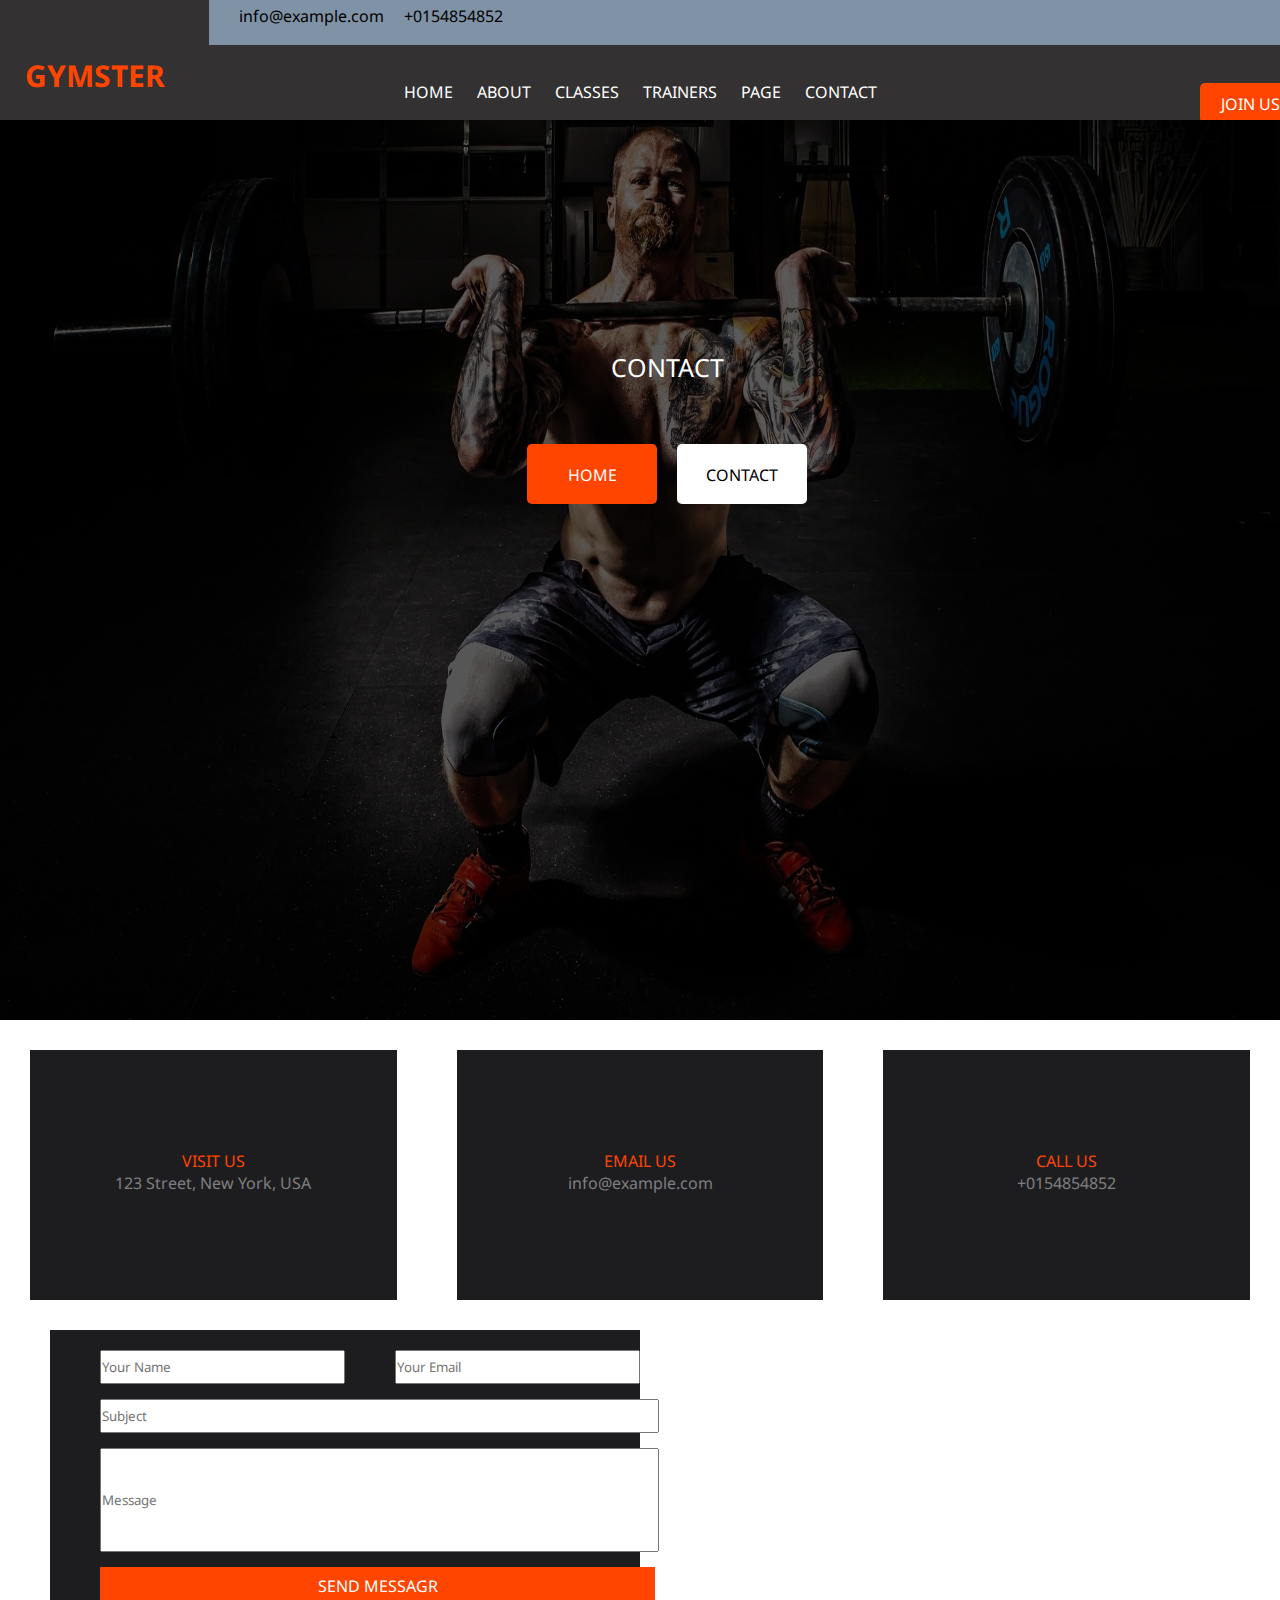
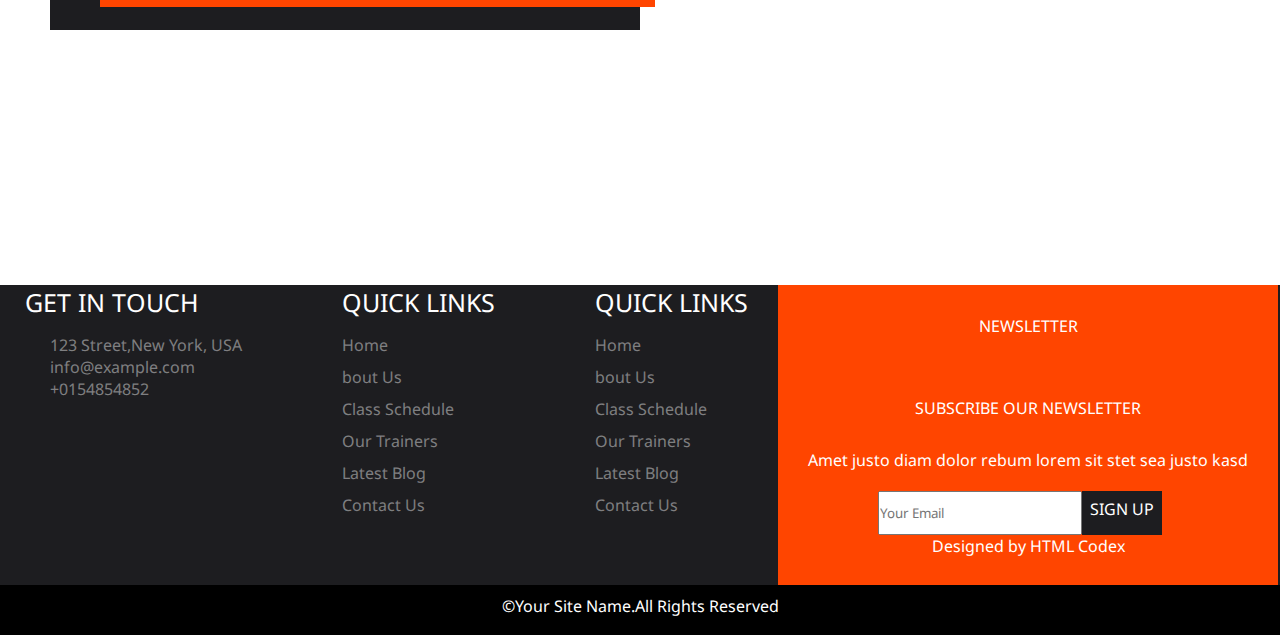
<file: CONTACT.html>
<!DOCTYPE html>
<html lang="en">
<head>
    <meta charset="UTF-8">
    <meta http-equiv="X-UA-Compatible" content="IE=edge">
    <meta name="viewport" content="width=device-width, initial-scale=1.0">
    <title>GEMSTER</title>
    <link rel="stylesheet" href="https://cdnjs.cloudflare.com/ajax/libs/font-awesome/6.4.0/css/all.min.css" integrity="sha512-iecdLmaskl7CVkqkXNQ/ZH/XLlvWZOJyj7Yy7tcenmpD1ypASozpmT/E0iPtmFIB46ZmdtAc9eNBvH0H/ZpiBw==" crossorigin="anonymous" referrerpolicy="no-referrer" />
    <link rel="stylesheet" href="Contact.css">
    <link rel="preconnect" href="https://fonts.googleapis.com">
    <link rel="preconnect" href="https://fonts.gstatic.com" crossorigin>
    <link href="https://fonts.googleapis.com/css2?family=Noto+Sans&display=swap" rel="stylesheet">

</head>
<body>
    <header>
        <nav>
           
            <div class="navbar">
                <div class="selver">
                    <p class="navtop"><i class="fa-solid fa-envelope"></i>info@example.com</p>
                    <p class="navtop0"><i class="fa-solid fa-phone"></i>+0154854852</p>
                    <div class="selverone">
                        <i class="fa-brands fa-twitter" style="color: #000000;"></i>
<i class="fa-brands fa-facebook" style="color: #000000;"></i>
<i class="fa-brands fa-linkedin-in" style="color: #000000;"></i>
<i class="fa-brands fa-instagram" style="color: #000000;"></i>
<i class="fa-brands fa-youtube" style="color: #000000;"></i>
                    </div>
                </div>
                <h1 class="childnav">GYMSTER</h1>

                <div class="pag">
                    <p class="col1"><a class="hov" href="#navbar">HOME</a> </p>
                    <p class="col1"><a class="hov" href="./ABOUT.html">ABOUT</a></p>
                    <p class="col1"><a class="hov" href="./classes.html">CLASSES</a></p>
                    <p class="col1"><a class="hov" href="./TRAINERS.html">TRAINERS</a></p>
                    <p class="col1"><a class="hov" href="./PAGES.html">PAGE</a></p>
                    <p class="col1"><a class="hov" href="./CONTACT.html">CONTACT</a></p>
                </div>
               <div class="joing">
                <p class="joingcheld"><a class="hov" href="#"> JOIN US</a></p>
               
               </div>
            </div>
        </nav>
    </header>
    <div class="imgone">
        <div class="sahmone">
            <i class="fa-solid fa-angle-left fa-2xl"></i>
        </div>
        <div class="cen">

              <P Class="imgp">CONTACT</P>

    <P class="imgonep"><a class="hov" href="#">HOME</a></P>
    <P class="imgtwop">CONTACT</P>
</div>
    
       
     <div class="sahmtwo">
        <i class="fa-solid fa-angle-right fa-2xl"></i>
     </div>
    </div>
    <div class="eigt">
        <div class="eihtone">
            <p class="eightp"><i class="fa-solid fa-location-dot" style="color: #ff4500;"></i></p>
            <p class="eightonep">VISIT US</p>
            <p class="eighttwop">123 Street, New York, USA</p>
        </div>
        <div class="eihtone">
            <p class="eightp"><i class="fa-solid fa-envelope"></i></p>
            <p class="eightonep">EMAIL US</p>
            <p class="eighttwop">info@example.com</p>
        </div>
        <div class="eihtone">
            <p class="eightp"><i class="fa-solid fa-phone"></i></p>
            <p class="eightonep">CALL US</p>
            <p class="eighttwop">+0154854852</p>
        </div>
   
    </div>
   <div class="contaone">
    <div class="bordone">
        <form >
        <div class="na">
            <input class="inbtwo"  type="text" placeholder="Your Name">
        <input class="inbone" type="email" placeholder="Your Email">
        </div>
        <div class="sup">
            <input class="inbtree" type="text" placeholder="Subject">
        </div>
        <div class="mas">
            <input class="inbfour"  type="text" placeholder="Message">
        </div>
        
        </form>
        <div class="sen">
            <p class="senp"><a class="senp" href="#">SEND MESSAGR</a> </p>
        </div>
                </div>
                <div class="location">
                    <iframe src="https://www.google.com/maps/embed?pb=!1m14!1m12!1m3!1d14303.164353369615!2d31.890413!3d26.333263449999997!2m3!1f0!2f0!3f0!3m2!1i1024!2i768!4f13.1!5e0!3m2!1sar!2seg!4v1682703178144!5m2!1sar!2seg" width="600" height="450" style="border:0;" allowfullscreen="" loading="lazy" referrerpolicy="no-referrer-when-downgrade"></iframe>
            </div>
   </div>
       
    <div class="doun">
        <div class="dounone">
    <p class="dounonep">GET IN TOUCH</p>
    <p class="dountwop"><i class="fa-solid fa-location-dot" style="color: #ff4500;"></i>123 Street,New York, USA</p>
    <p class="dountwop"><i class="fa-solid fa-envelope"></i>info@example.com</p>
    <p class="dountwop"><i class="fa-solid fa-phone"></i>+0154854852</p>
    <i class="fa-brands fa-twitter" style="color: #ff4500;"></i>
    <i class="fa-brands fa-facebook" style="color: #ff4500;"></i>
    <i class="fa-brands fa-linkedin-in" style="color: #ff4500;"></i>
    <i class="fa-brands fa-instagram" style="color: #ff4500;"></i>
        </div>
        <div class="dountwo">
            <p class="dountwopp">QUICK LINKS</p>
            <p class="dounptwop"><i class="fa-solid fa-arrow-right"></i>Home</p>
            <p class="dounptwop"><i class="fa-solid fa-arrow-right"></i>bout Us</p>
            <p class="dounptwop"><i class="fa-solid fa-arrow-right"></i>Class Schedule</p>
            <p class="dounptwop"><i class="fa-solid fa-arrow-right"></i>Our Trainers</p>
            <p class="dounptwop"><i class="fa-solid fa-arrow-right"></i>Latest Blog</p>
            <p class="dounptwop"><i class="fa-solid fa-arrow-right"></i>Contact Us</p>
            
    
        </div>
        <div class="dountree">
            <p class="dountwops">QUICK LINKS</p>
            <p class="dounptwop"><i class="fa-solid fa-arrow-right"></i>Home</p>
            <p class="dounptwop"><i class="fa-solid fa-arrow-right"></i>bout Us</p>
            <p class="dounptwop"><i class="fa-solid fa-arrow-right"></i>Class Schedule</p>
            <p class="dounptwop"><i class="fa-solid fa-arrow-right"></i>Our Trainers</p>
            <p class="dounptwop"><i class="fa-solid fa-arrow-right"></i>Latest Blog</p>
            <p class="dounptwop"><i class="fa-solid fa-arrow-right"></i>Contact Us</p>          
        </div>
        <div class="dounfor">
            <p class="ponedoun">NEWSLETTER</p>
            <p class="ponedtwo">SUBSCRIBE OUR NEWSLETTER</p>
            <p class="ponedtree">Amet justo diam dolor rebum lorem sit stet sea justo kasd</p>
            <div class="emsi">
                 <form>
            <input type="email" placeholder="Your Email">
            
         </form>
         <div class="ch">
              <p class="ponedfor">SIGN UP</p>
         </div>
            </div>
        
       <p class="ponedfive">Designed by <span>HTML Codex</span></p>
        </div>
        
    </div>
    <div class="navdun">
    <p class="navone"><span>&copy;</span>Your Site Name.<span>All Rights Reserved</span></p>
    </div>
    
</body>
</html>
</file>
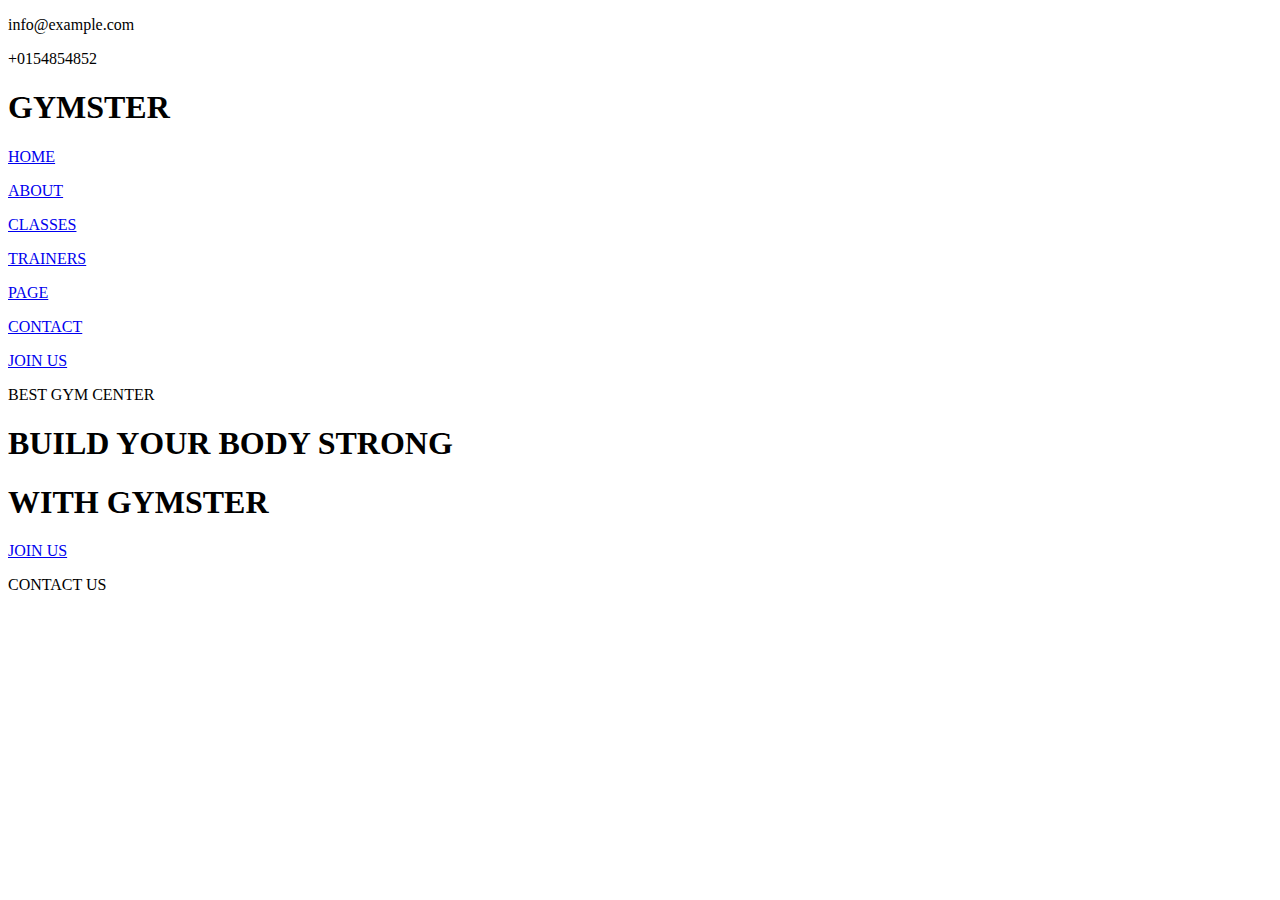
<file: HOME.html>
<!DOCTYPE html>
<html lang="en">
<head>
    <meta charset="UTF-8">
    <meta http-equiv="X-UA-Compatible" content="IE=edge">
    <meta name="viewport" content="width=device-width, initial-scale=1.0">
    <title>Document</title>
</head>
<body>
    <header>
        <nav>
           
            <div class="navbar">
                <div class="selver">
                    <p class="navtop"><i class="fa-solid fa-envelope"></i>info@example.com</p>
                    <p class="navtop0"><i class="fa-solid fa-phone"></i>+0154854852</p>
                 
                </div>
                <h1 class="childnav">GYMSTER</h1>

                <div class="pag">
                    <p class="col1"><a class="hov" href="./HOME.html">HOME</a> </p>
                    <p class="col1"><a class="hov" href="./ABOUT.html">ABOUT</a></p>
                    <p class="col1"><a class="hov" href="./classes.html">CLASSES</a></p>
                    <p class="col1"><a class="hov" href="./TRAINERS.html">TRAINERS</a></p>
                    <p class="col1"><a class="hov" href="./PAGES.html">PAGE</a></p>
                    <p class="col1"><a class="hov" href="./CONTACT.html">CONTACT</a></p>
                </div>
               <div class="joing">
                <p class="joingcheld"><a class="hov" href="#"> JOIN US</a></p>
               
               </div>
            </div>
        </nav>
    </header>
    <div class="imgone">
        <P Class="imgp">BEST GYM CENTER</P>
    <h1 class="imgoneh">BUILD YOUR BODY STRONG </h1>
    <h1 class="imgtwoh">WITH GYMSTER</h1>
    <P class="imgonep"><a class="hov" href="#">JOIN US</a></P>
    <P class="imgtwop">CONTACT US</P>
    </div>
</body>
</html>
</file>
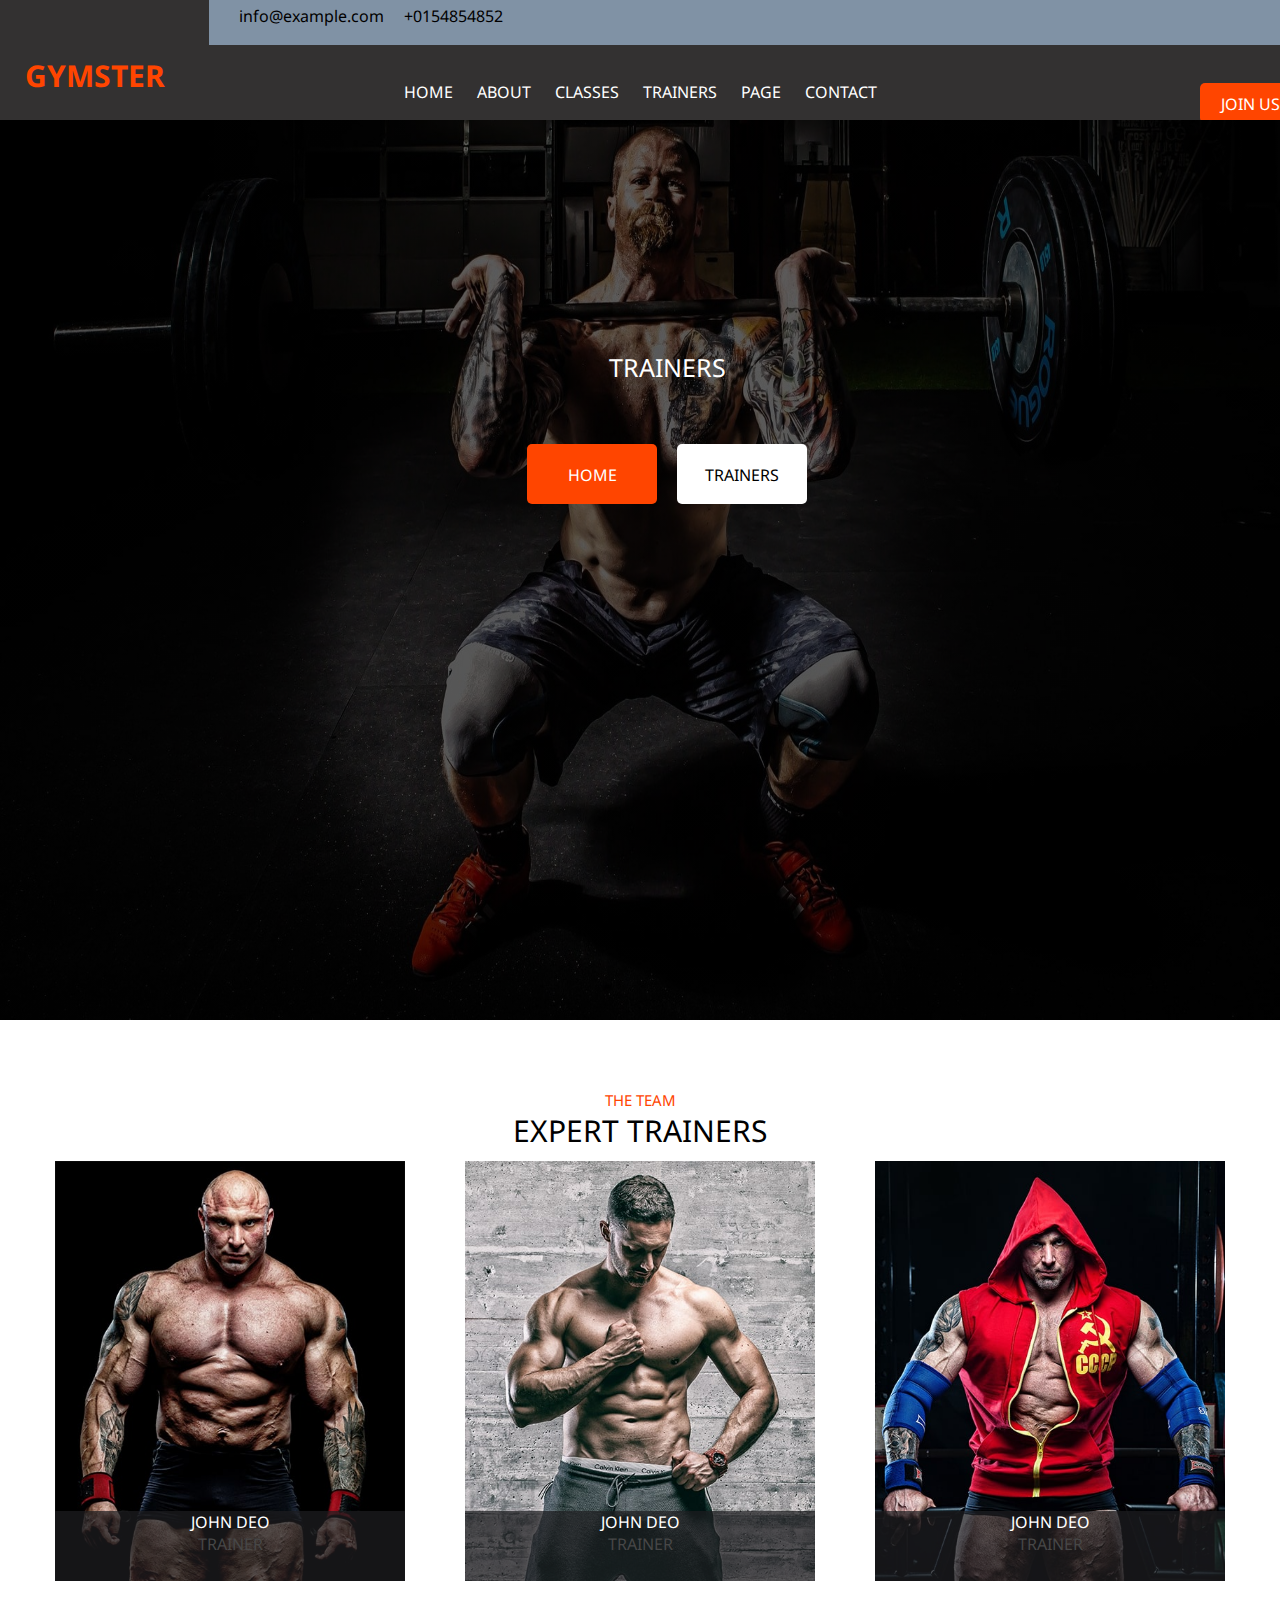
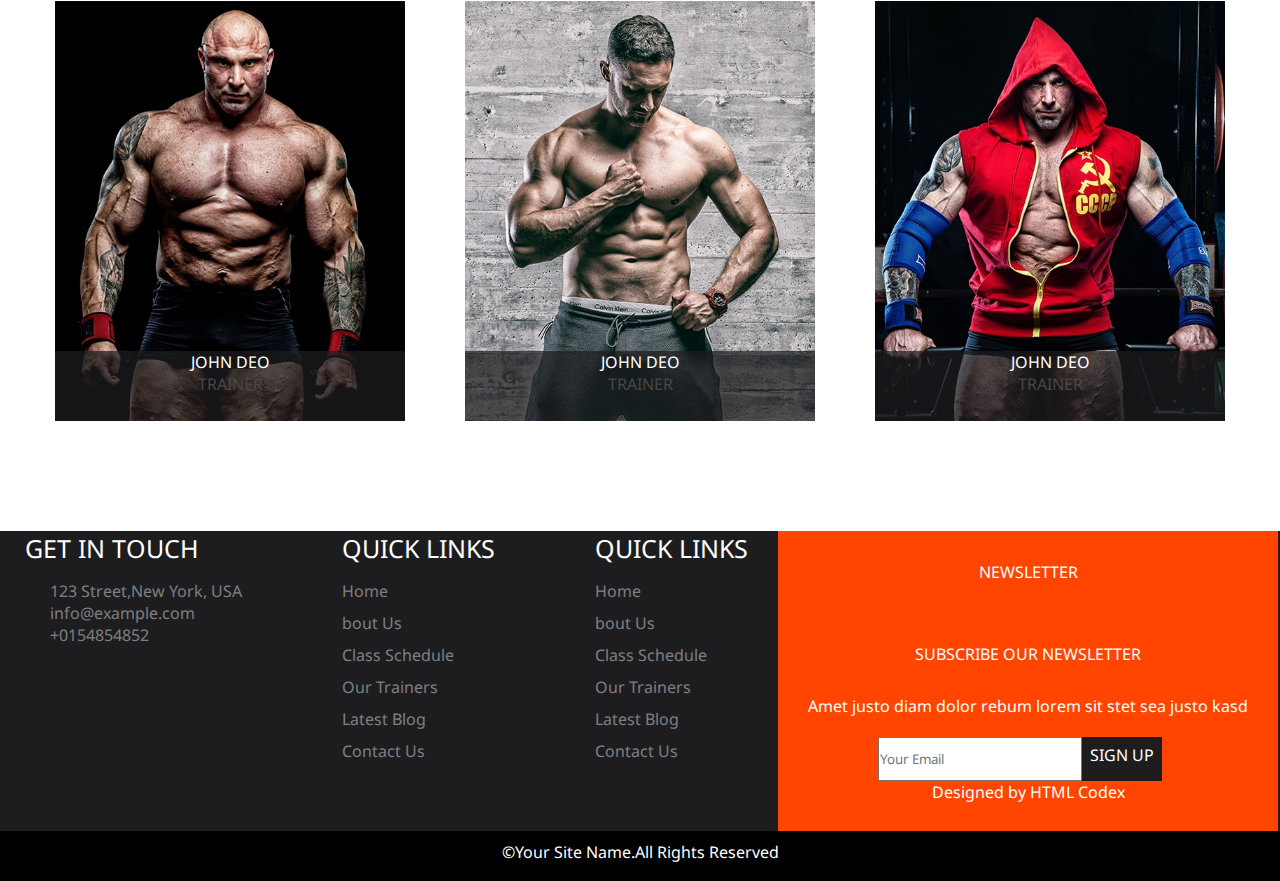
<file: TRAINERS.html>
<!DOCTYPE html>
<html lang="en">
<head>
    <meta charset="UTF-8">
    <meta http-equiv="X-UA-Compatible" content="IE=edge">
    <meta name="viewport" content="width=device-width, initial-scale=1.0">
    <title>GEMSTER</title>
    <link rel="stylesheet" href="https://cdnjs.cloudflare.com/ajax/libs/font-awesome/6.4.0/css/all.min.css" integrity="sha512-iecdLmaskl7CVkqkXNQ/ZH/XLlvWZOJyj7Yy7tcenmpD1ypASozpmT/E0iPtmFIB46ZmdtAc9eNBvH0H/ZpiBw==" crossorigin="anonymous" referrerpolicy="no-referrer" />
    <link rel="stylesheet" href="Trainers.css">
    <link rel="preconnect" href="https://fonts.googleapis.com">
    <link rel="preconnect" href="https://fonts.gstatic.com" crossorigin>
    <link href="https://fonts.googleapis.com/css2?family=Noto+Sans&display=swap" rel="stylesheet">

</head>
<body>
    <header>
        <nav>
           
            <div class="navbar">
                <div class="selver">
                    <p class="navtop"><i class="fa-solid fa-envelope"></i>info@example.com</p>
                    <p class="navtop0"><i class="fa-solid fa-phone"></i>+0154854852</p>
                    <div class="selverone">
                        <i class="fa-brands fa-twitter" style="color: #000000;"></i>
<i class="fa-brands fa-facebook" style="color: #000000;"></i>
<i class="fa-brands fa-linkedin-in" style="color: #000000;"></i>
<i class="fa-brands fa-instagram" style="color: #000000;"></i>
<i class="fa-brands fa-youtube" style="color: #000000;"></i>
                    </div>
                </div>
                <h1 class="childnav">GYMSTER</h1>

                <div class="pag">
                    <p class="col1"><a class="hov" href="./index.html">HOME</a> </p>
                    <p class="col1"><a class="hov" href="./ABOUT.html">ABOUT</a></p>
                    <p class="col1"><a class="hov" href="./classes.html">CLASSES</a></p>
                    <p class="col1"><a class="hov" href="./TRAINERS.html">TRAINERS</a></p>
                    <p class="col1"><a class="hov" href="#PAGES.html">PAGE</a></p>
                    <p class="col1"><a class="hov" href="./CONTACT.html">CONTACT</a></p>
                </div>
               <div class="joing">
                <p class="joingcheld"><a class="hov" href="#"> JOIN US</a></p>
               
               </div>
            </div>
        </nav>
    </header>
    <div class="imgone">
        <div class="sahmone">
            <i class="fa-solid fa-angle-left fa-2xl"></i>
        </div>
        <div class="cen">

              <P Class="imgp">TRAINERS</P>

    <P class="imgonep"><a class="hov" href="#">HOME</a></P>
    <P class="imgtwop">TRAINERS</P>
</div>
    
       
     <div class="sahmtwo">
        <i class="fa-solid fa-angle-right fa-2xl"></i>
     </div>
    </div>
    <div class="theteam">
        <p class="oneteam">THE TEAM</p>
        <p class="twoteam">EXPERT TRAINERS</p>
      </div> 
      <div class="team-contene">
        <div class="containar">
            <img src="team-1.jpg" alt="" class="cotchone" >
            <div class="middle">
             <div class="icon">
                 <i class="fa-brands fa-twitter" style="color: #ffffff;"></i>
                 <i class="fa-brands fa-facebook" style="color: #ffffff;"></i>
                 <i class="fa-brands fa-instagram" style="color: #ffffff;"></i>
             </div>
            </div> 
         <div class="bio">
             <p class="bioone">JOHN DEO</p>
             <p class="biottwo">TRAINER</p>
             </div>
         </div>
        
             <div class="containar">
                <img src="team-2.jpg" alt="" class="cotchone" >
                <div class="middle">
                 <div class="icon">
                     <i class="fa-brands fa-twitter" style="color: #ffffff;"></i>
                     <i class="fa-brands fa-facebook" style="color: #ffffff;"></i>
                     <i class="fa-brands fa-instagram" style="color: #ffffff;"></i>
                 </div>
                </div> 
              <div class="bio">
                 <p class="bioone">JOHN DEO</p>
                 <p class="biottwo">TRAINER</p>
                 </div>
             </div>
            
             <div class="containar">
                 <img src="team-3.jpg" alt="" class="cotchone" >
                 <div class="middle">
                  <div class="icon">
                      <i class="fa-brands fa-twitter" style="color: #ffffff;"></i>
                      <i class="fa-brands fa-facebook" style="color: #ffffff;"></i>
                      <i class="fa-brands fa-instagram" style="color: #ffffff;"></i>
                  </div>
                 </div> 
             <div class="bio">
                  <p class="bioone">JOHN DEO</p>
                  <p class="biottwo">TRAINER</p>
                  </div>
              </div>
             
             </div>
    </div>
      
            
            </div>
  </div>
  <div class="team-contene">
    <div class="containar">
        <img src="team-1.jpg" alt="" class="cotchone" >
        <div class="middle">
         <div class="icon">
             <i class="fa-brands fa-twitter" style="color: #ffffff;"></i>
             <i class="fa-brands fa-facebook" style="color: #ffffff;"></i>
             <i class="fa-brands fa-instagram" style="color: #ffffff;"></i>
         </div>
        </div> 
     <div class="bio">
         <p class="bioone">JOHN DEO</p>
         <p class="biottwo">TRAINER</p>
         </div>
     </div>
    
         <div class="containar">
            <img src="team-2.jpg" alt="" class="cotchone" >
            <div class="middle">
             <div class="icon">
                 <i class="fa-brands fa-twitter" style="color: #ffffff;"></i>
                 <i class="fa-brands fa-facebook" style="color: #ffffff;"></i>
                 <i class="fa-brands fa-instagram" style="color: #ffffff;"></i>
             </div>
            </div> 
          <div class="bio">
             <p class="bioone">JOHN DEO</p>
             <p class="biottwo">TRAINER</p>
             </div>
         </div>
        
         <div class="containar">
             <img src="team-3.jpg" alt="" class="cotchone" >
             <div class="middle">
              <div class="icon">
                  <i class="fa-brands fa-twitter" style="color: #ffffff;"></i>
                  <i class="fa-brands fa-facebook" style="color: #ffffff;"></i>
                  <i class="fa-brands fa-instagram" style="color: #ffffff;"></i>
              </div>
             </div> 
         <div class="bio">
              <p class="bioone">JOHN DEO</p>
              <p class="biottwo">TRAINER</p>
              </div>
          </div>
         
         </div>
</div>
  
        
        </div>
</div>
     <div class="doun">
        <div class="dounone">
    <p class="dounonep">GET IN TOUCH</p>
    <p class="dountwop"><i class="fa-solid fa-location-dot" style="color: #ff4500;"></i>123 Street,New York, USA</p>
    <p class="dountwop"><i class="fa-solid fa-envelope"></i>info@example.com</p>
    <p class="dountwop"><i class="fa-solid fa-phone"></i>+0154854852</p>
    <i class="fa-brands fa-twitter" style="color: #ff4500;"></i>
    <i class="fa-brands fa-facebook" style="color: #ff4500;"></i>
    <i class="fa-brands fa-linkedin-in" style="color: #ff4500;"></i>
    <i class="fa-brands fa-instagram" style="color: #ff4500;"></i>
        </div>
        <div class="dountwo">
            <p class="dountwopp">QUICK LINKS</p>
            <p class="dounptwop"><i class="fa-solid fa-arrow-right"></i>Home</p>
            <p class="dounptwop"><i class="fa-solid fa-arrow-right"></i>bout Us</p>
            <p class="dounptwop"><i class="fa-solid fa-arrow-right"></i>Class Schedule</p>
            <p class="dounptwop"><i class="fa-solid fa-arrow-right"></i>Our Trainers</p>
            <p class="dounptwop"><i class="fa-solid fa-arrow-right"></i>Latest Blog</p>
            <p class="dounptwop"><i class="fa-solid fa-arrow-right"></i>Contact Us</p>
            
    
        </div>
        <div class="dountree">
            <p class="dountwops">QUICK LINKS</p>
            <p class="dounptwop"><i class="fa-solid fa-arrow-right"></i>Home</p>
            <p class="dounptwop"><i class="fa-solid fa-arrow-right"></i>bout Us</p>
            <p class="dounptwop"><i class="fa-solid fa-arrow-right"></i>Class Schedule</p>
            <p class="dounptwop"><i class="fa-solid fa-arrow-right"></i>Our Trainers</p>
            <p class="dounptwop"><i class="fa-solid fa-arrow-right"></i>Latest Blog</p>
            <p class="dounptwop"><i class="fa-solid fa-arrow-right"></i>Contact Us</p>          
        </div>
        <div class="dounfor">
            <p class="ponedoun">NEWSLETTER</p>
            <p class="ponedtwo">SUBSCRIBE OUR NEWSLETTER</p>
            <p class="ponedtree">Amet justo diam dolor rebum lorem sit stet sea justo kasd</p>
            <div class="emsi">
                 <form>
            <input type="email" placeholder="Your Email">
            
         </form>
         <div class="ch">
              <p class="ponedfor">SIGN UP</p>
         </div>
            </div>
        
       <p class="ponedfive">Designed by <span>HTML Codex</span></p>
        </div>
        
    </div>
    <div class="navdun">
    <p class="navone"><span>&copy;</span>Your Site Name.<span>All Rights Reserved</span></p>
    </div>
</body>
</html>
</file>
<file: style.css>
*{
    padding:0;
    margin :0;
    font-family: 'Noto Sans', sans-serif;
 }

 .navbar{
    background-color: rgba(26, 24, 24, 0.89);
    width: 100%;
    height: 120px;
 }
 .fa-solid{
    color: orangered;

 }
 .fa-brands{
    padding-left: 600px;
    padding-top: 11px;
    border-color: #fff;

 }
 .childnav {
     color: orangered;
     font-size: 30px;
     padding-left: 25px;
     padding-top: 10px;
 }
.selver{
    background-color: rgb(128, 146, 165);
    width: 1140px;
    height: 45px;
    margin-left: 209px;
    display: flex; 
}
.selverone{
    display: flex;
    margin-top: -15px;
    margin-left: 600px;
}

.navtop{
    display: inline-block;
    padding-left:30px;
    padding-top: 5px;
    
}

.navtop0{
    display: inline-block;
    padding-left: 20px;
    padding-top: 5px;
    
}
.pag a:hover{
    color: orangered;

}
.pag{
    text-align: center;
    margin-top: -25px;
    
}
.col1{
    display: inline-block;
    margin: 10px;
    
}

.joing{
    background-color: orangered;
    width: 100px;
    height: 40px;
    margin-left: 1200px;
    margin-top: -30px;
    border-radius:5px ;
}
.joingcheld a:hover{
    color: #000000;
}
.hov{
    color: #fff;
}

.joingcheld{
    text-decoration: none;
    text-align: center;
    padding-top: 10px;
}
.imgone{
    background-image:linear-gradient(rgba(0,0,0,0.612),rgba(0,0,0,0.646)), url(carousel-1.jpg);
    height: 100vh;
    background-size: 100% 100%;
    display: flex;
    align-items: center;
    
}
.fa-angle-left {
    color: #4b4b4bb6;
    margin-left: 77px;
}

.fa-angle-right{
    color: #4b4b4bb6;
margin-left: 270px;
}
.fa-angle-right:hover{
    color: #ffffff;
}
.fa-angle-left:hover{
    color: #ffffff;
}

.imgp{
text-align: center;
color: #fff;
font-size: 25px;
margin-top: -200px;
margin-left: 280px;
}
.imgoneh{
    text-align: center;
    color: #fff;
  font-size: 40px;
  margin-left: 350px;
  

} 

.imgonep a:hover{
color: #000000;
}
.imgonep{
    background-color: orangered;
    text-decoration: none;
    width: 130px;
    height: 40px;
    margin-left: 450px;
    margin-top: 40px;
    color: #fff;
    text-align: center;
    padding-top: 20px;
    border-radius: 5px;
}
.imgtwop{
    background-color: rgb(255, 255, 255);
  
    width: 130px;
    height: 40px;
    margin-left: 600px;
    margin-top: -60px;
    color: #000000;
    text-align: center;
    padding-top: 20px;
    border-radius:5px ;
}

a{
    text-decoration: none;
}
.ABOUT{
display: flex;
}
.paronep:hover{
    color: #000000;
}
.bordpone:hover{
    color: #000000;
}
.bordptwo:hover{
    color: #000000;
}
.more:hover{
    color: #000000;
}
.fa-angle-right:hover{
    color: #ffffff;
}
.fa-angle-left:hover{
    color: #ffffff;
}
.ranp:hover{
    color: #000000;
}

.fa-arrow-left:hover{
    color: #000000;
}
.fa-arrow-right:hover{
    color: #000000;
}
img{
    width: 500px;
    height: 500px;
}
.imgtwo{
    padding: 70px  ;
    width:30%;
    height:20px;
    
}
.parone{
    width:70%;
    margin-right:   50px;
    padding: 120px 60px ;
    
}
.paronep{
    text-align-last: left;
    color: orangered;
}
.parptwo{
    font-size: 20px;
    color: #000000b2;
     text-align-last: left;
}
.parptree{
    padding-top: 10px;
}
.bord{
    margin-top: 50px;
    background-color: #000000d0;
    padding: 30px 30px;
}
.bordptwo{
    color: orangered;
    padding-left: 100px;
    
}
.bordtwo{
    display: flex;
}
.bordpone{
    text-align: center;
color: #fff;
    background-color: orangered;
    width: 200px;
    border-radius: 3px;
    
}

.bordptwo a:hover{
   color:#00000038 ;
}
.bordptree{
color: #fff;
}
.tree{
    background-color:#000000;
    display: flex;  
    margin-top: 50px;
    width: 100%;
    height: 350px;
}

.body{
    text-align: center;
    width: 80px;
    height: 80px;
 padding-top: 40px;
}
.treeone{
    text-align: center;
    background-color: rgb(245, 245, 245);
    margin-left:30px;
    margin-top: -70px;
    width: 390px;
    height: 280px;
       
}
.pone{
    color: #36363671;
}
.more{
    color: orangered;
}
.ran{
    text-align: center;
    padding-top: 20px;
    margin-top: -150px;
    
    font-size: 25px;
    color: #fff;
}
.ranp{
    background-color: orangered;
    width: 170px;
    height: 40px;
    margin-left: 600px;
    margin-top: 20px;
    padding-top: 20px;
    border-radius: 2px;
    color: #fff;
font-size: 13px;
    text-align: center;
}
.classonep{
 text-align: center;
 padding-top: 100px;
 color: orangered;

}
.classoneh{
    text-align: center;

}
.big{
    display: flex;
    margin:35px 450px;
  
  width: 600px;

}
.fa-solid fa-star{
    background-color: orangered;
    
}
.bigonep{
    background-color: orangered;
    color: #fff;
    
    border-radius: 10px;
}
.bigone{
    background-color: #1d1d20 ;
    border-radius: 10px;
    width: 580px; 
}
.bigspone{
    background-color: #1d1d20 ;
    color: #fff;
    border-radius: 10px; 
    margin-right: 15px;
}

.bigsptwo{
    background-color: #1d1d20 ;
    color: #fff;
    border-radius: 10px;
    margin-right: 10px; 
}
.bigsptree{
    background-color: #1d1d20 ;
    color: #fff;
    border-radius: 10px;
    margin-right: 10px; 
}
.bigspfour{
    background-color: #1d1d20 ;
    color: #fff;
    border-radius: 10px;
    margin-right: 10px; 
}
.bigspfive{
    background-color: #1d1d20 ;
    color: #fff;
    border-radius: 10px;
    margin-right: 10px; 
}
.bigspsix{
    background-color: #1d1d20 ;
    color: #fff;
    border-radius: 10px;
    
}
.eigt{
    display: flex;
    text-align: center;
}

.eihtone{
    background-color: #1d1d20 ;
    width: 600px;
    height: 150px;
    margin: 30px;
    padding-top: 100px;
    color: #fff;
}
.eigtone{
    display: flex;
    text-align: center;
}
.eihttwo{
    background-color: #1d1d20 ;
    width: 600px;
    height: 150px;
    margin: 30px;
    padding-top: 100px;
    color: #fff;
}
.eightonep{
    color: orangered;
}
.eighttwop{
    color: #ffffff71;
}
.bigtap{
    background-color: #1d1d20 ;
    width: 100%;
    height: 200px;

    display: flex;
    
}   
.tap{
text-align: center;

    
}
.taponep{
    color: #fff;
    margin-top: 80px;
    margin-left: 40px;
}
.taptwop{
    color: #fff;
    margin-left: 150px;
    margin-top: 80px;
    
}.taptreep{
    color: #fff;
    margin-left: 200px;
    margin-top: 80px;
}.tapfourp{
    color: #fff;
    margin-left: 250px;
    margin-top: 80px;
}
.taponeh{
    color:#fff;
    margin-left: 40px;

}
.taptwoh{
    color:#fff;
    margin-left: 150px;
    
}
.taptreeh{
    color:#fff;
    margin-left: 200px;
    
}
.tapfourh{
    color:#fff;
    margin-left: 250px;
    
}

.oneteam{
    margin-top: 70px;
    text-align: center;
    color: orangered;
    font-size:15px;


}
.twoteam{
    text-align: center;
    color: #000000;
    font-size: 30px;
}
.fa-solid {
    text-align: center;
    
    margin-top: 15px;
}
.doun{
    display: flex;
    background-color: #1d1d20 ;
    width: 100%;
    height: 300px;
    margin-top: 100px;

}
.doun{
    display: flex;
    background-color: #1d1d20 ;
    width: 100%;
    height: 300px;
    margin-top: 100px;

}
.dounone{
    
    margin-left: 25px;

}
.fa-brands{
    margin-top: 25px;
margin-left: -580px;
padding-top: 10px;
}
.dounonep{
    color: #fff;
    padding-bottom: 15px;
    font-size: 25px;
}
.dountwop{
    margin-left: 25px;
color: #ffffff71;
}
.dountwo{
    
    margin-left: 100px;
}
.dountwopp{
    color: #fff;
    padding-bottom: 15px;
    font-size: 25px;
}
.dounptwop{
    padding-bottom: 10px;
color: #ffffff71;
}

.dountwops{
    color: #fff;
    padding-bottom: 15px;
    font-size: 25px;
}
.dountree{
    
    margin-left: 100px;
}
.dounfor{
    background-color: orangered;
    width:500px;
    height: 300px;
    margin-left: 30px;
}
.ponedoun{
    color: #fff;
    text-align: center;
    margin-top: 30px;
}
.ponedtwo{
    color: #fff;
    text-align: center;
    margin-top: 60px;
}
.ponedtree{
    color: #fff;
    text-align: center;
    margin-top: 30px;
    margin-bottom: 20px;
    
}
.emsi{
    display: flex;
    
}
input{
    width: 200px;
    height: 40px;
    margin-left: 100px;
    
}
.ch{
    background-color: #1d1d20;
    width: 80px;
    height: 44px;
}
.ponedfor{
    color: #fff;
    text-align: center;
    padding-top: 7px;
}
.ponedfive{
    color: #fff;
    text-align: center;
}
.navdun{
    background-color: #000000;
    width: 100%;
    height: 50px;
}
.navone{
    text-align: center;
    color: #fff;
    padding-top: 10px;
}


.team-contene{
    display: flex;
align-items: center;
justify-content: center;
}
.team-contene .containar{
    width: 350px;
    position: relative;
    padding: 10px 30px;
}
.team-contene .containar .cotchone{

    display: block;
    width: 350px;
height: 420px;
transition: 0.5 ease;
}
.team-contene .containar .middle{
    opacity: 0;
    position: absolute;
    top: 50%;
    left: 50%;
    text-align: center;
    transition: 0.5s ease;
    transform: translate(-50% , -50%);
}

.team-contene .containar .cotchone:hover {
opacity: 0.3;
color:#000;
}
.team-contene .containar .middle:hover {
    opacity: 1;
    
}
.icon{
    width: 350px;
height: 420px;
    background-color: #1d1d2077;
    display: flex;
    justify-content: center;
align-items: center;

}

.imgtree{
    display:flex;
    padding: 0 10px;
padding-bottom: 50px;
}
.imgtreeone{
    padding: 20px 25px;
    width: 400px;
    padding-top: 25px;
  
}
.cotchone{
    width: 380px;
    height: 350px;
    position:relative;
}
.bio{
    background-color: #1d1d20b6 ;
    width: 350px;
    height: 70px;
    position: absolute;
    top: 360px;
    
}

.bioone{
    color: #fff;
    text-align: center;
}
.biottwo{
    color: #474747;
    text-align: center;
}

.fin{
    display: flex;
    width: 100%;
    height: 400px;
    background-color: #1d1d20 ;
    
}
.bigfiniel{
    padding-top: 20px;
}
.finimg{
    width: 50%;
    height: 400px;

}
.finone{
    height: 400px;
}

.parag{
    width: 50%;
    height: 400px;
    padding-right: 250px;
}
.paragp{
    color: orangered;
    padding-top: 50px;
}
.parah{
    color: #fff;
    font-size: 35px;
    padding-bottom:75px ;
}
.paragpone{
    color: #fff;
    
}
.smolbic{
    display: flex;
}
.smile{
    width: 50px;
    height: 50px;
    border-radius: 50%;
    padding: 15px 15px;
}
.smolp{
    color: #fff;
}
.smolpone{
    color: #474747;
}
.smoltwo{
    padding:15px 25px ;
}
.arwoo{
    
    display: flex;
   

}
.arwooone{
    background-color: orangered;
    margin-left: 15px;

    width: 50px;
    height: 50px;
    border-radius: 50%;
    margin-top: -20px;
    text-align: center;
}
.arwootwo{
    background-color: orangered;
    margin-left: 10px;
    margin-top: -20px;
    text-align: center;
align-items: center;
justify-items: center;
    width: 50px;
    height: 50px;
    border-radius: 50%;
    

}
.imgtree{
    display:flex;
    padding: 0 10px;
padding-bottom: 50px;

}
.imgtreeonep{
    padding: 0 15px;
    width: 400px;
    padding-top: 25px;
    overflow: hidden;
}
.cotchonep{
    width: 380px;
    height: 350px;
    position:relative;

}
.cotchonep:hover{
    color: #ffffff00;
    transform:scale(1.1);
    }

.bigoone{
    display: flex;
    background-color: #1d1d20;
    position: absolute;
    top: 4350px;
    width: 380px;
    height: 80px;
}

.biop{
    color: #333232ad;
padding-left: 10px;
}
.bioponep{
    color: #fff;
    padding-left: 15px;
}
.twocent{
    background-color: #fff;
    width: 1px;
    height: 55px;
    margin-top: 10px;
    margin-left: 5px;
}
.treeright{
    color: #fff;
    font-size: 20px;
padding-left: 10px;
}
</file>
<file: about.css>
*{
    padding:0;
    margin :0;
    font-family: 'Noto Sans', sans-serif;
 }
 .paronep:hover{
    color: #000000;
}
.bordpone:hover{
    color: #000000;
}
.bordptwo:hover{
    color: #000000;
}
.more:hover{
    color: #000000;
}
.fa-solid:hover{
    color: #ffffff;
}
.ranp:hover{
    color: #000000;
}

 .navbar{
    background-color: rgba(26, 24, 24, 0.89);
    width: 100%;
    height: 120px;
 }
 .fa-solid{
    color: orangered;

 }
 .fa-brands{
    padding-left: 600px;
    padding-top: 11px;
    border-color: #fff;

 }
 .childnav {
     color: orangered;
     font-size: 30px;
     padding-left: 25px;
     padding-top: 10px;
 }
.selver{
    background-color: rgb(128, 146, 165);
    width: 1140px;
    height: 45px;
    margin-left: 209px;
    display: flex;
    
}
.selverone{
    display: flex;
    margin-top: -15px;
    margin-left: 600px;
}
.navtop{
    display: inline-block;
    padding-left:30px;
    padding-top: 5px;
    
}

.navtop0{
    display: inline-block;
    padding-left: 20px;
    padding-top: 5px;
    
}
.pag a:hover{
    color: orangered;

}
.pag{
    text-align: center;
    margin-top: -25px;
    
}
.col1{
    display: inline-block;
    margin: 10px;
    
}

.joing{
    background-color: orangered;
    width: 100px;
    height: 40px;
    margin-left: 1200px;
    margin-top: -30px;
    border-radius:5px ;
}
.joingcheld a:hover{
    color: #000000;
}
.hov{
    color: #fff;
}

.joingcheld{
    text-decoration: none;
    text-align: center;
    padding-top: 10px;
}
.imgone{
    background-image:linear-gradient(rgba(0,0,0,0.612),rgba(0,0,0,0.646)), url(carousel-1.jpg);
    height: 100vh;
    background-size: 100% 100%;
    display: flex;
    align-items: center;
    
}
.fa-angle-left {
    color: #4b4b4bb6;
    margin-left: 77px;
}

.fa-angle-right{
    color: #4b4b4bb6;
margin-left: 400px;
}
.imgp{
text-align: center;
color: #fff;
font-size: 35px;
font-style: italic;
margin-left: 450px;
margin-top: -230px;
}
.imgoneh{
    text-align: center;
    color: #fff;
  font-size: 40px;

} 

.imgonep a:hover{
color: #000000;
}
.imgonep{
    background-color: orangered;
    text-decoration: none;
    width: 130px;
    height: 40px;
    margin-left: 450px;
    margin-top: 60px;
    color: #fff;
    text-align: center;
    padding-top: 20px;
    border-radius: 5px;
}
.imgtwop{
    background-color: rgb(255, 255, 255);
  
    width: 130px;
    height: 40px;
    margin-left: 600px;
    margin-top: -60px;
    color: #000000;
    text-align: center;
    padding-top: 20px;
    border-radius:5px ;
}

a{
    text-decoration: none;
}
.ABOUT{
display: flex;
}
img{
    width: 500px;
    height: 500px;
}
.imgtwo{
    padding: 70px  ;
    width:30%;
    height:20px;
    
}
.parone{
    width:70%;
    margin-right:   50px;
    padding: 120px 60px ;
    
}
.paronep{
    text-align-last: left;
    color: orangered;
}
.parptwo{
    font-size: 20px;
    color: #000000b2;
     text-align-last: left;
}
.parptree{
    padding-top: 10px;
}
.bord{
    margin-top: 50px;
    background-color: #000000d0;
    padding: 30px 30px;
}
.bordptwo{
    color: orangered;
    padding-left: 100px;
    
}
.bordtwo{
    display: flex;
}
.bordpone{
    text-align: center;
color: #fff;
    background-color: orangered;
    width: 200px;
    border-radius: 3px;
    
}

.bordptwo a:hover{
   color:#00000038 ;
}
.bordptree{
color: #fff;
}
.tree{
    background-color:#000000;
    display: flex;  
    margin-top: 50px;
    width: 100%;
    height: 350px;
    
}

.body{
    text-align: center;
    width: 80px;
    height: 80px;
 padding-top: 40px;
}
.treeone{
    text-align: center;
    background-color: rgb(245, 245, 245);
    margin-left:30px;
    margin-top: -70px;
    width: 390px;
    height: 280px;
       
}
.pone{
    color: #36363671;
}
.more{
    color: orangered;
}
.ran{
    text-align: center;
    padding-top: 20px;
    margin-top: -150px;
    
    font-size: 25px;
    color: #fff;
}
.ranp{
    background-color: orangered;
    width: 170px;
    height: 40px;
    margin-left: 600px;
    margin-top: 20px;
    padding-top: 20px;
    border-radius: 2px;
    color: #fff;
font-size: 13px;
    text-align: center;
}
.bigtap{
    background-color: #1d1d20 ;
    width: 100%;
    height: 200px;
margin-top: 50px;
    display: flex;
}   
.tap{
    text-align: center;
    
        
    }
    .taponep{
        color: #fff;
        margin-top: 80px;
        margin-left: 40px;
    }
    .taptwop{
        color: #fff;
        margin-left: 150px;
        margin-top: 80px;
        
    }.taptreep{
        color: #fff;
        margin-left: 200px;
        margin-top: 80px;
    }.tapfourp{
        color: #fff;
        margin-left: 250px;
        margin-top: 80px;
    }
    .taponeh{
        color:#fff;
        margin-left: 40px;
    
    }
    .taptwoh{
        color:#fff;
        margin-left: 150px;
        
    }
    .taptreeh{
        color:#fff;
        margin-left: 200px;
        
    }
    .tapfourh{
        color:#fff;
        margin-left: 250px;
        
    }
 
    .doun{
        display: flex;
        background-color: #1d1d20 ;
        width: 100%;
        height: 300px;
        margin-top: 100px;
    
    }
    .doun{
        display: flex;
        background-color: #1d1d20 ;
        width: 100%;
        height: 300px;
        margin-top: 100px;
    
    }
    .dounone{
        
        margin-left: 25px;
    
    }
    .fa-brands{
        margin-top: 25px;
    margin-left: -580px;
    padding-top: 10px;
    }
    .dounonep{
        color: #fff;
        padding-bottom: 15px;
        font-size: 25px;
    }
    .dountwop{
        margin-left: 25px;
    color: #ffffff71;
    }
    .dountwo{
        
        margin-left: 100px;
    }
    .dountwopp{
        color: #fff;
        padding-bottom: 15px;
        font-size: 25px;
    }
    .dounptwop{
        padding-bottom: 10px;
    color: #ffffff71;
    }
    
    .dountwops{
        color: #fff;
        padding-bottom: 15px;
        font-size: 25px;
    }
    .dountree{
        
        margin-left: 100px;
    }
    .dounfor{
        background-color: orangered;
        width:500px;
        height: 300px;
        margin-left: 30px;
    }
    .ponedoun{
        color: #fff;
        text-align: center;
        margin-top: 30px;
    }
    .ponedtwo{
        color: #fff;
        text-align: center;
        margin-top: 60px;
    }
    .ponedtree{
        color: #fff;
        text-align: center;
        margin-top: 30px;
        margin-bottom: 20px;
        
    }
    .emsi{
        display: flex;
        
    }
    input{
        width: 200px;
        height: 40px;
        margin-left: 100px;
        
    }
    .ch{
        background-color: #1d1d20;
        width: 80px;
        height: 44px;
    }
    .ponedfor{
        color: #fff;
        text-align: center;
        padding-top: 7px;
    }
    .ponedfive{
        color: #fff;
        text-align: center;
    }
    .navdun{
        background-color: #000000;
        width: 100%;
        height: 50px;
    }
    .navone{
        text-align: center;
        color: #fff;
        padding-top: 10px;
    }
</file>
<file: classes.css>
*{
    padding:0;
    margin :0;
    font-family: 'Noto Sans', sans-serif;
 }
 .paronep:hover{
    color: #000000;
}
.bordpone:hover{
    color: #000000;
}
.bordptwo:hover{
    color: #000000;
}
.more:hover{
    color: #000000;
}
.fa-solid:hover{
    color: #ffffff;
}
.ranp:hover{
    color: #000000;
}

 .navbar{
    background-color: rgba(26, 24, 24, 0.89);
    width: 100%;
    height: 120px;
 }
 .fa-solid{
    color: orangered;

 }
 .fa-brands{
    padding-left: 600px;
    padding-top: 11px;
    border-color: #fff;

 }
 .childnav {
     color: orangered;
     font-size: 30px;
     padding-left: 25px;
     padding-top: 10px;
 }
.selver{
    background-color: rgb(128, 146, 165);
    width: 1140px;
    height: 45px;
    margin-left: 209px;
    display: flex;
}
.selverone{
    display: flex;
    margin-top: -15px;
    margin-left: 600px;
}
.navtop{
    display: inline-block;
    padding-left:30px;
    padding-top: 5px;
    
}

.navtop0{
    display: inline-block;
    padding-left: 20px;
    padding-top: 5px;
    
}
.pag a:hover{
    color: orangered;

}
.pag{
    text-align: center;
    margin-top: -25px;
    
}
.col1{
    display: inline-block;
    margin: 10px;
    
}

.joing{
    background-color: orangered;
    width: 100px;
    height: 40px;
    margin-left: 1200px;
    margin-top: -30px;
    border-radius:5px ;
}
.joingcheld a:hover{
    color: #000000;
}
.hov{
    color: #fff;
}

.joingcheld{
    text-decoration: none;
    text-align: center;
    padding-top: 10px;
}
.imgone{
    background-image:linear-gradient(rgba(0,0,0,0.612),rgba(0,0,0,0.646)), url(carousel-1.jpg);
    height: 100vh;
    background-size: 100% 100%;
    display: flex;
    align-items: center;
    
}
.fa-angle-left {
    color: #4b4b4bb6;
    margin-left: 77px;
}

.fa-angle-right{
    color: #4b4b4bb6;
margin-left: 400px;
}

.imgp{
text-align: center;
color: #fff;
font-size: 25px;
margin-left: 450px;
margin-top: -220px;
}
.imgoneh{
    text-align: center;
    color: #fff;
  font-size: 40px;
  
} 

.imgonep a:hover{
color: #000000;
}
.imgonep{
    background-color: orangered;
    text-decoration: none;
    width: 130px;
    height: 40px;
    margin-left: 450px;
    margin-top: 60px;
    color: #fff;
    text-align: center;
    padding-top: 20px;
    border-radius: 5px;
}
.imgtwop{
    background-color: rgb(255, 255, 255);
  
    width: 130px;
    height: 40px;
    margin-left: 600px;
    margin-top: -60px;
    color: #000000;
    text-align: center;
    padding-top: 20px;
    border-radius:5px ;
}

a{
    text-decoration: none;
}
.classonep{
    text-align: center;
    padding-top: 100px;
    color: orangered;
   
   }
   .classoneh{
       text-align: center;
   
   }
   .big{
       display: flex;
       margin:35px 450px;
     
     width: 600px;
   
   }
   .fa-solid fa-star{
       background-color: orangered;
       
   }
   .bigonep{
       background-color: orangered;
       color: #fff;
       
       border-radius: 10px;
   }
   .bigone{
       background-color: #1d1d20 ;
       border-radius: 10px;
       width: 580px; 
   }
   .bigspone{
       background-color: #1d1d20 ;
       color: #fff;
       border-radius: 10px; 
       margin-right: 15px;
   }
   
   .bigsptwo{
       background-color: #1d1d20 ;
       color: #fff;
       border-radius: 10px;
       margin-right: 10px; 
   }
   .bigsptree{
       background-color: #1d1d20 ;
       color: #fff;
       border-radius: 10px;
       margin-right: 10px; 
   }
   .bigspfour{
       background-color: #1d1d20 ;
       color: #fff;
       border-radius: 10px;
       margin-right: 10px; 
   }
   .bigspfive{
       background-color: #1d1d20 ;
       color: #fff;
       border-radius: 10px;
       margin-right: 10px; 
   }
   .bigspsix{
       background-color: #1d1d20 ;
       color: #fff;
       border-radius: 10px;
       
   }
   .eigt{
       display: flex;
       text-align: center;
   }
   .eihtone{
       background-color: #1d1d20 ;
       width: 600px;
       height: 150px;
       margin: 30px;
       padding-top: 100px;
       color: #fff;
   }
   .eigtone{
       display: flex;
       text-align: center;
   }
   .eihttwo{
       background-color: #1d1d20 ;
       width: 600px;
       height: 150px;
       margin: 30px;
       padding-top: 100px;
       color: #fff;
   }
   .eightonep{
       color: orangered;
   }
   .eighttwop{
       color: #ffffff71;
   }
   .bigtap{
       background-color: #1d1d20 ;
       width: 100%;
       height: 200px;
   
       display: flex;
       
   }   
   .tap{
   text-align: center;
   
       
   }
   .taponep{
       color: #fff;
       margin-top: 80px;
       margin-left: 40px;
   }
   .taptwop{
       color: #fff;
       margin-left: 150px;
       margin-top: 80px;
       
   }.taptreep{
       color: #fff;
       margin-left: 200px;
       margin-top: 80px;
   }.tapfourp{
       color: #fff;
       margin-left: 250px;
       margin-top: 80px;
   }
   .taponeh{
       color:#fff;
       margin-left: 40px;
   
   }
   .taptwoh{
       color:#fff;
       margin-left: 150px;
       
   }
   .taptreeh{
       color:#fff;
       margin-left: 200px;
       
   }
   .tapfourh{
       color:#fff;
       margin-left: 250px;
       
   }
   .doun{
    display: flex;
    background-color: #1d1d20 ;
    width: 100%;
    height: 300px;
    margin-top: 100px;

}
.doun{
    display: flex;
    background-color: #1d1d20 ;
    width: 100%;
    height: 300px;
    margin-top: 100px;

}
.dounone{
    
    margin-left: 25px;

}
.fa-brands{
    margin-top: 25px;
margin-left: -580px;
padding-top: 10px;
}
.dounonep{
    color: #fff;
    padding-bottom: 15px;
    font-size: 25px;
}
.dountwop{
    margin-left: 25px;
color: #ffffff71;
}
.dountwo{
    
    margin-left: 100px;
}
.dountwopp{
    color: #fff;
    padding-bottom: 15px;
    font-size: 25px;
}
.dounptwop{
    padding-bottom: 10px;
color: #ffffff71;
}

.dountwops{
    color: #fff;
    padding-bottom: 15px;
    font-size: 25px;
}
.dountree{
    
    margin-left: 100px;
}
.dounfor{
    background-color: orangered;
    width:500px;
    height: 300px;
    margin-left: 30px;
}
.ponedoun{
    color: #fff;
    text-align: center;
    margin-top: 30px;
}
.ponedtwo{
    color: #fff;
    text-align: center;
    margin-top: 60px;
}
.ponedtree{
    color: #fff;
    text-align: center;
    margin-top: 30px;
    margin-bottom: 20px;
    
}
.emsi{
    display: flex;
    
}
input{
    width: 200px;
    height: 40px;
    margin-left: 100px;
    
}
.ch{
    background-color: #1d1d20;
    width: 80px;
    height: 44px;
}
.ponedfor{
    color: #fff;
    text-align: center;
    padding-top: 7px;
}
.ponedfive{
    color: #fff;
    text-align: center;
}
.navdun{
    background-color: #000000;
    width: 100%;
    height: 50px;
}
.navone{
    text-align: center;
    color: #fff;
    padding-top: 10px;
}
</file>
<file: Contact.css>
*{
    padding:0;
    margin :0;
    font-family: 'Noto Sans', sans-serif;
 }
 .paronep:hover{
    color: #000000;
}
.bordpone:hover{
    color: #000000;
}
.bordptwo:hover{
    color: #000000;
}
.more:hover{
    color: #000000;
}
.fa-solid:hover{
    color: #ffffff;
}
.ranp:hover{
    color: #000000;
}

 .navbar{
    background-color: rgba(26, 24, 24, 0.89);
    width: 100%;
    height: 120px;
 }
 .fa-solid{
    color: orangered;

 }
 .fa-brands{
    padding-left: 600px;
    padding-top: 11px;
    border-color: #fff;

 }
 .childnav {
     color: orangered;
     font-size: 30px;
     padding-left: 25px;
     padding-top: 10px;
 }
.selver{
    background-color: rgb(128, 146, 165);
    width: 1140px;
    height: 45px;
    margin-left: 209px;
    display: flex;    
}
.selverone{
    display: flex;
    margin-top: -15px;
    margin-left: 600px;
}
.navtop{
    display: inline-block;
    padding-left:30px;
    padding-top: 5px;
    
}

.navtop0{
    display: inline-block;
    padding-left: 20px;
    padding-top: 5px;
    
}
.pag a:hover{
    color: orangered;

}
.pag{
    text-align: center;
    margin-top: -25px;
    
}
.col1{
    display: inline-block;
    margin: 10px;
    
}

.joing{
    background-color: orangered;
    width: 100px;
    height: 40px;
    margin-left: 1200px;
    margin-top: -30px;
    border-radius:5px ;
}
.joingcheld a:hover{
    color: #000000;
}
.hov{
    color: #fff;
}

.joingcheld{
    text-decoration: none;
    text-align: center;
    padding-top: 10px;
}
.imgone{
    background-image:linear-gradient(rgba(0,0,0,0.612),rgba(0,0,0,0.646)), url(carousel-1.jpg);
    height: 100vh;
    background-size: 100% 100%;
    display: flex;
    align-items: center;
    
}
.fa-angle-left {
    color: #4b4b4bb6;
    margin-left: 77px;
}

.fa-angle-right{
    color: #4b4b4bb6;
margin-left: 400px;
}
.imgp{
text-align: center;
color: #fff;
font-size: 25px;
margin-left: 450px;
margin-top: -220px;
}
.imgoneh{
    text-align: center;
    color: #fff;
  font-size: 40px;

} 

.imgonep a:hover{
color: #000000;
}
.imgonep{
    background-color: orangered;
    text-decoration: none;
    width: 130px;
    height: 40px;
    margin-left: 450px;
    margin-top: 60px;
    color: #fff;
    text-align: center;
    padding-top: 20px;
    border-radius: 5px;
}
.imgtwop{
    background-color: rgb(255, 255, 255);
  
    width: 130px;
    height: 40px;
    margin-left: 600px;
    margin-top: -60px;
    color: #000000;
    text-align: center;
    padding-top: 20px;
    border-radius:5px ;
}

a{
    text-decoration: none;
}
.eigt{
    display: flex;
    text-align: center;
}
.eihtone{
    background-color: #1d1d20 ;
    width: 600px;
    height: 150px;
    margin: 30px;
    padding-top: 100px;
    color: #fff;
}
.eigtone{
    display: flex;
    text-align: center;
}
.eihttwo{
    background-color: #1d1d20 ;
    width: 600px;
    height: 150px;
    margin: 30px;
    padding-top: 100px;
    color: #fff;
}
.eightonep{
    color: orangered;
}
.eighttwop{
    color: #ffffff71;
}
.contaone{
    display: flex;
padding: 0 50px;
}
.bordone{
    background-color: #1d1d20;
    width: 50%;
    height: 300px;
    
}
.na{

    display: flex;
    margin-top: 20px;
}
.inbtwo{
    margin-left: 50px;
    width: 250px;
    height: 30px;
}
.inbone{
    margin-left: 50px;
    width: 250px;
    height: 30px;
}
.sup{
    display: block;

}
.inbtree{
    margin-left: 50px;
    margin-top: 15px;
    width: 555px;
    height: 30px;
}
.inbfour{
    margin-left: 50px;
    margin-top: 15px;
    width: 555px;
    height: 100px;
}
.sen{
    background-color: orangered;
    margin-left: 50px;
    margin-top: 15px;
    width: 555px;
    height: 40px;
    text-align: center;
    color: #fff;
}
.senp{
    padding-top: 8px;
    color: #fff;
}
.senp a:hover{
    color: #1d1d20;
}
.doun{
    display: flex;
    background-color: #1d1d20 ;
    width: 100%;
    height: 300px;
    margin-top: 100px;

}
.doun{
    display: flex;
    background-color: #1d1d20 ;
    width: 100%;
    height: 300px;
    margin-top: 100px;

}
.dounone{
    
    margin-left: 25px;

}
.fa-brands{
    margin-top: 25px;
margin-left: -580px;
padding-top: 10px;
}
.dounonep{
    color: #fff;
    padding-bottom: 15px;
    font-size: 25px;
}
.dountwop{
    margin-left: 25px;
color: #ffffff71;
}
.dountwo{
    
    margin-left: 100px;
}
.dountwopp{
    color: #fff;
    padding-bottom: 15px;
    font-size: 25px;
}
.dounptwop{
    padding-bottom: 10px;
color: #ffffff71;
}

.dountwops{
    color: #fff;
    padding-bottom: 15px;
    font-size: 25px;
}
.dountree{
    
    margin-left: 100px;
}
.dounfor{
    background-color: orangered;
    width:500px;
    height: 300px;
    margin-left: 30px;
}
.ponedoun{
    color: #fff;
    text-align: center;
    margin-top: 30px;
}
.ponedtwo{
    color: #fff;
    text-align: center;
    margin-top: 60px;
}
.ponedtree{
    color: #fff;
    text-align: center;
    margin-top: 30px;
    margin-bottom: 20px;
    
}
.emsi{
    display: flex;
    
}
input{
    width: 200px;
    height: 40px;
    margin-left: 100px;
    
}
.ch{
    background-color: #1d1d20;
    width: 80px;
    height: 44px;
}
.ponedfor{
    color: #fff;
    text-align: center;
    padding-top: 7px;
}
.ponedfive{
    color: #fff;
    text-align: center;
}
.navdun{
    background-color: #000000;
    width: 100%;
    height: 50px;
}
.navone{
    text-align: center;
    color: #fff;
    padding-top: 10px;
}
</file>
<file: Trainers.css>
*{
    padding:0;
    margin :0;
    font-family: 'Noto Sans', sans-serif;
 }
 .paronep:hover{
    color: #000000;
}
.bordpone:hover{
    color: #000000;
}
.bordptwo:hover{
    color: #000000;
}
.more:hover{
    color: #000000;
}
.fa-solid:hover{
    color: #ffffff;
}
.ranp:hover{
    color: #000000;
}

 .navbar{
    background-color: rgba(26, 24, 24, 0.89);
    width: 100%;
    height: 120px;
 }
 .fa-solid{
    color: orangered;

 }
 .fa-brands{
    padding-left: 600px;
    padding-top: 11px;
    border-color: #fff;

 }
 .childnav {
     color: orangered;
     font-size: 30px;
     padding-left: 25px;
     padding-top: 10px;
 }
.selver{
    background-color: rgb(128, 146, 165);
    width: 1140px;
    height: 45px;
    margin-left: 209px;
    display: flex;
}
.selverone{
    display: flex;
    margin-top: -15px;
    margin-left: 600px;
}
.navtop{
    display: inline-block;
    padding-left:30px;
    padding-top: 5px;
    
}

.navtop0{
    display: inline-block;
    padding-left: 20px;
    padding-top: 5px;
    
}
.pag a:hover{
    color: orangered;

}
.pag{
    text-align: center;
    margin-top: -25px;
    
}
.col1{
    display: inline-block;
    margin: 10px;
    
}

.joing{
    background-color: orangered;
    width: 100px;
    height: 40px;
    margin-left: 1200px;
    margin-top: -30px;
    border-radius:5px ;
}

.joingcheld a:hover{
    color: #000000;
}
.hov{
    color: #fff;
}

.joingcheld{
    text-decoration: none;
    text-align: center;
    padding-top: 10px;

}
.imgone{
    background-image:linear-gradient(rgba(0,0,0,0.612),rgba(0,0,0,0.646)), url(carousel-1.jpg);
    height: 100vh;
    background-size: 100% 100%;
    display: flex;
    align-items: center; 
}
.imgp{
    text-align: center;
    color: #fff;
    font-size: 25px;
    margin-left: 450px;
    margin-top: -220px;
    }
    .imgoneh{
        text-align: center;
        color: #fff;
      font-size: 40px;
      
    } 
.fa-angle-left {
    color: #4b4b4bb6;
    margin-left: 77px;
}

.fa-angle-right{
    color: #4b4b4bb6;
margin-left: 400px;
}
.imgonep a:hover{
    color: #000000;
    }
    .imgonep{
        background-color: orangered;
        text-decoration: none;
        width: 130px;
        height: 40px;
        margin-left: 450px;
        margin-top: 60px;
        color: #fff;
        text-align: center;
        padding-top: 20px;
        border-radius: 5px;
    }
    .imgtwop{
        background-color: rgb(255, 255, 255);
      
        width: 130px;
        height: 40px;
        margin-left: 600px;
        margin-top: -60px;
        color: #000000;
        text-align: center;
        padding-top: 20px;
        border-radius:5px ;
    }
a{
    text-decoration: none;
}
.oneteam{
    margin-top: 70px;
    text-align: center;
    color: orangered;
    font-size:15px;


}
.twoteam{
    text-align: center;
    color: #000000;
    font-size: 30px;
}
.team-contene{
    display: flex;
align-items: center;
justify-content: center;
}
.team-contene .containar{
    width: 350px;
    position: relative;
    padding: 10px 30px;
}
.team-contene .containar .cotchone{

    display: block;
    width: 350px;
height: 420px;
transition: 0.5 ease;
}
.team-contene .containar .middle{
    opacity: 0;
    position: absolute;
    top: 50%;
    left: 50%;
    text-align: center;
    transition: 0.5s ease;
    transform: translate(-50% , -50%);
}

.team-contene .containar .cotchone:hover {
opacity: 0.3;
color:#000;
}
.team-contene .containar .middle:hover {
    opacity: 1;
    
}
.icon{
    width: 350px;
height: 420px;
    background-color: #1d1d2077;
    display: flex;
    justify-content: center;
align-items: center;

}

.imgtree{
    display:flex;
    padding: 0 10px;
padding-bottom: 50px;
}
.imgtreeone{
    padding: 20px 25px;
    width: 400px;
    padding-top: 25px;
  
}
.cotchone{
    width: 380px;
    height: 350px;
    position:relative;
}
.bio{
    background-color: #1d1d20b6 ;
    width: 350px;
    height: 70px;
    position: absolute;
    top: 360px;
    
}

.bioone{
    color: #fff;
    text-align: center;
}
.biottwo{
    color: #474747;
    text-align: center;
}

.doun{
    display: flex;
    background-color: #1d1d20 ;
    width: 100%;
    height: 300px;
    margin-top: 100px;

}
.doun{
    display: flex;
    background-color: #1d1d20 ;
    width: 100%;
    height: 300px;
    margin-top: 100px;

}
.dounone{
    
    margin-left: 25px;

}
.fa-brands{
    margin-top: 25px;
margin-left: -580px;
padding-top: 10px;
}
.dounonep{
    color: #fff;
    padding-bottom: 15px;
    font-size: 25px;
}
.dountwop{
    margin-left: 25px;
color: #ffffff71;
}
.dountwo{
    
    margin-left: 100px;
}
.dountwopp{
    color: #fff;
    padding-bottom: 15px;
    font-size: 25px;
}
.dounptwop{
    padding-bottom: 10px;
color: #ffffff71;
}

.dountwops{
    color: #fff;
    padding-bottom: 15px;
    font-size: 25px;
}
.dountree{
    
    margin-left: 100px;
}
.dounfor{
    background-color: orangered;
    width:500px;
    height: 300px;
    margin-left: 30px;
}
.ponedoun{
    color: #fff;
    text-align: center;
    margin-top: 30px;
}
.ponedtwo{
    color: #fff;
    text-align: center;
    margin-top: 60px;
}
.ponedtree{
    color: #fff;
    text-align: center;
    margin-top: 30px;
    margin-bottom: 20px;
    
}
.emsi{
    display: flex;
    
}
input{
    width: 200px;
    height: 40px;
    margin-left: 100px;
    
}
.ch{
    background-color: #1d1d20;
    width: 80px;
    height: 44px;
}
.ponedfor{
    color: #fff;
    text-align: center;
    padding-top: 7px;
}
.ponedfive{
    color: #fff;
    text-align: center;
}
.navdun{
    background-color: #000000;
    width: 100%;
    height: 50px;
}
.navone{
    text-align: center;
    color: #fff;
    padding-top: 10px;
}
</file>
